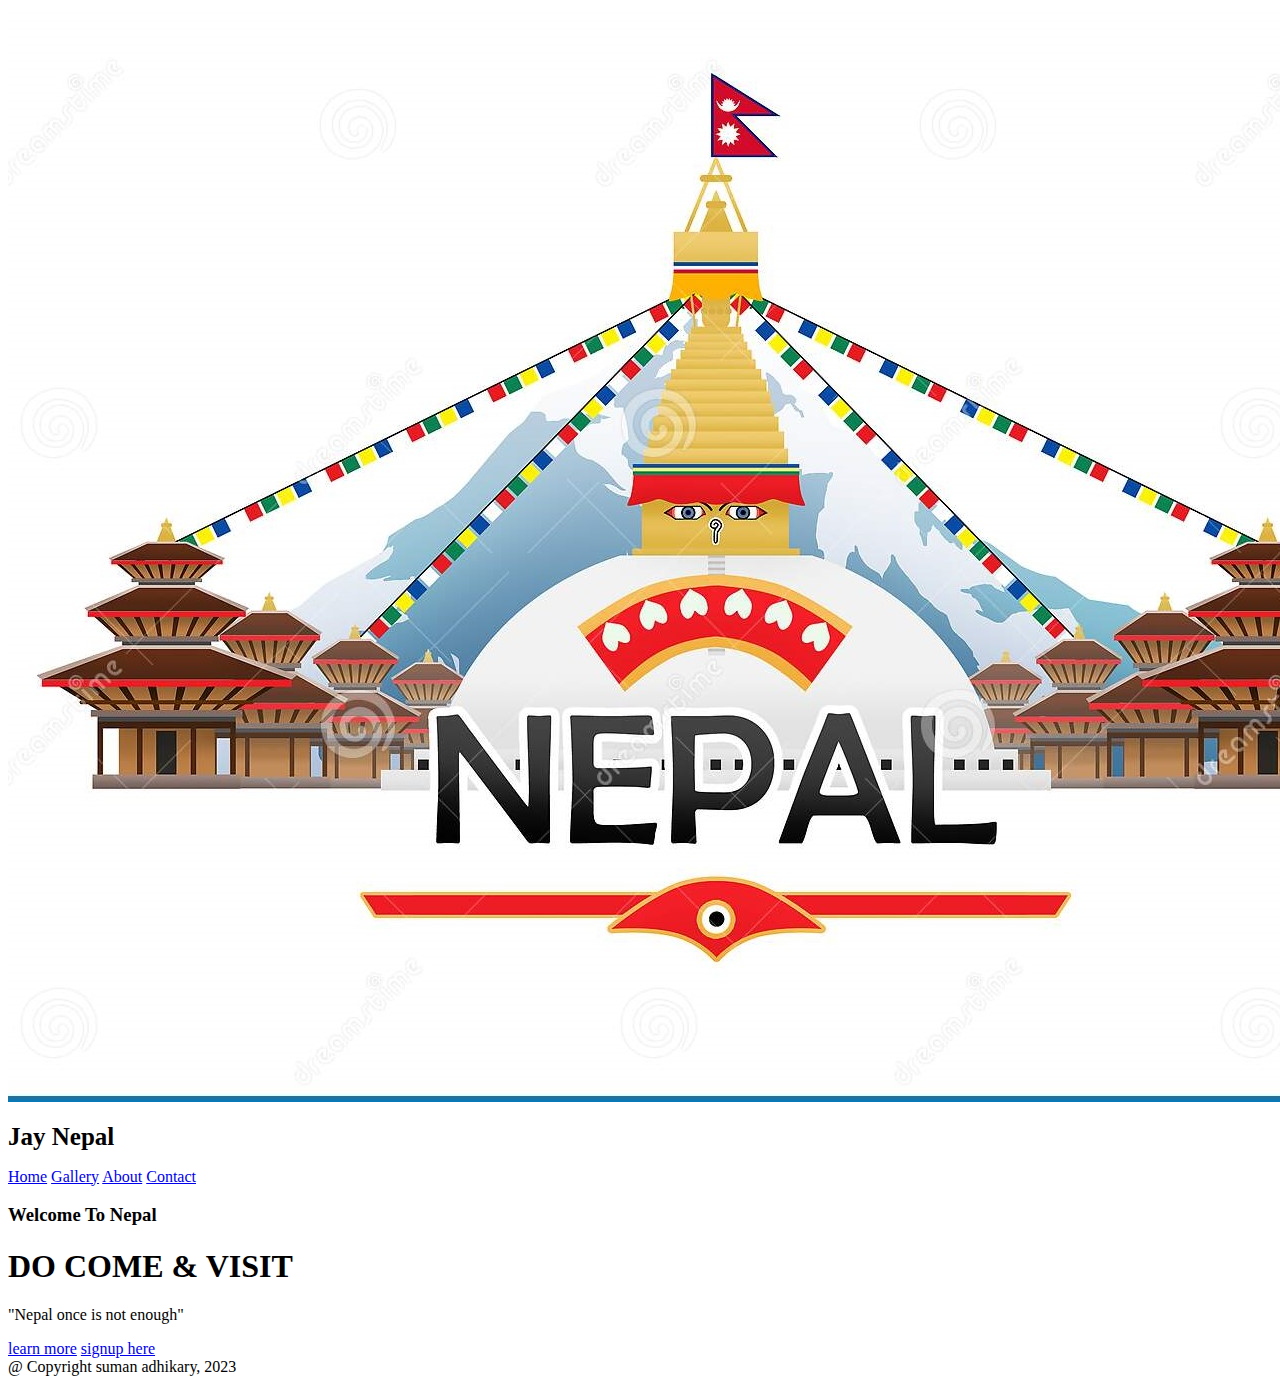
<file: index.html>
<!DOCTYPE html>
<html>
<head>
	<title></title>
	<link rel="stylesheet" type="text/css" href="style.css">
	<link href="https://fonts.googleapis.com/css?family=Josefin+Sans&display=swap" rel="stylesheet">
</head>
<body background="C:\Users\Suman\.vscode\nav\image\view.jpg">
<header>
<nav>
	<img src="nav\image\logo.jpg" class="hello">
	<div class="logo"> <h1 style="font-size: 25px">  Jay Nepal  </div>
	<div class="menu">
		<a href="nav\home.html">Home</a>
		<a href="nav\gallery.html">Gallery</a>
		<a href="nav\about.html">About</a>
		<a href="nav\contact.html">Contact</a>
	</div>
</nav>
	<main>
		<section id="Home">
			<h3>Welcome To Nepal</h3>
			<h1>DO COME & VISIT <span class="change_content"> </span> <span style="margin-top: -10px;"></span> </h1>
			<p>"Nepal once is not enough"</p>
			<a href="nav\learnmore.html" class="btnone">learn more</a>
			<a href="nav\signup.html" class="btntwo">signup here</a>
		</section>
	</main>
</header>
<footer>
	@ Copyright suman adhikary, 2023
</footer>
</body>
</html>
</file>
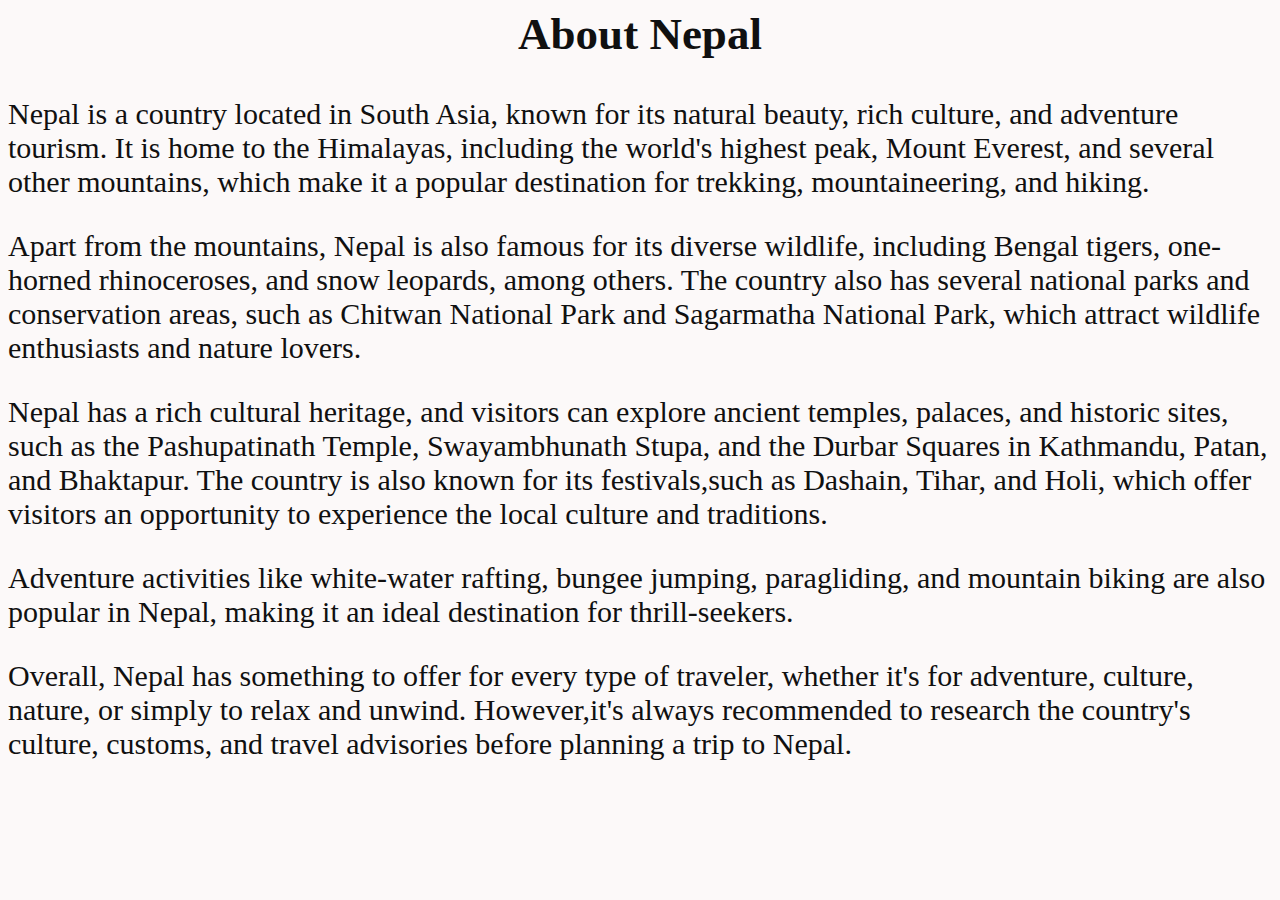
<file: nav/about.html>
<html>
    <head>
        <title></title>
    </head>
    <style> 
    body{
        font-size: 30px;
        background-color: rgb(252, 249, 249);
        font-style: normal;
        color: #101010;
    }
   
    
    </style>
    <body>
<h2 align="center">About Nepal </h2>
 <p>Nepal is a country located in South Asia, known for its natural beauty, rich culture, and adventure tourism.
  It is home to the Himalayas, including the world's highest peak, Mount Everest, and several other mountains, which 
  make it a popular destination for trekking, mountaineering, and hiking.</p>
  <p>Apart from the mountains, Nepal is also famous for its diverse wildlife, including Bengal tigers, one-horned 
 rhinoceroses, and snow leopards, among others. The country also has several national parks and conservation areas,
such as Chitwan National Park and Sagarmatha National Park, which attract wildlife enthusiasts and nature lovers.</p>
<p>Nepal has a rich cultural heritage, and visitors can explore ancient temples, palaces, and historic sites, such as the
  Pashupatinath Temple, Swayambhunath Stupa, and the Durbar Squares in Kathmandu, Patan, and Bhaktapur. The country is also
  known for its festivals,such as Dashain, Tihar, and Holi, which offer visitors an opportunity to experience the local 
culture and traditions.</p>
<p>Adventure activities like white-water rafting, bungee jumping, paragliding, and mountain biking are also popular in Nepal,
  making it an ideal destination for thrill-seekers.</p>
<p>Overall, Nepal has something to offer for every type of traveler, whether it's for adventure, culture, nature, or simply to
relax and unwind. However,it's always recommended to research the country's culture, customs, and travel advisories before
 planning a trip to Nepal.</p><br>
</file>
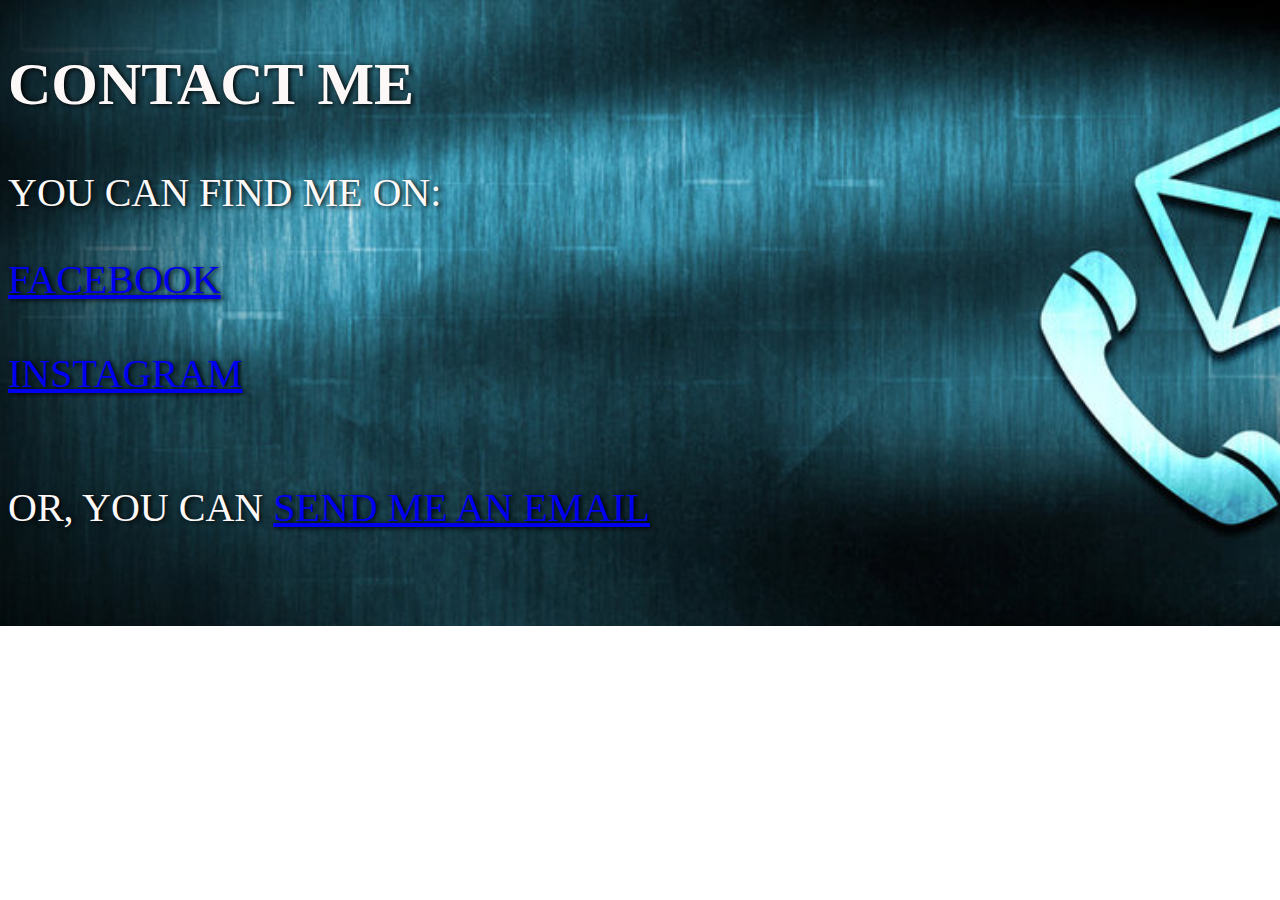
<file: nav/contact.html>
<!DOCTYPE html>
<html>
    <head>
    <title>Website Profolio</title>
    </head>
    <style>
        body {
          background-image: url(image/contact.jpg);
          background-repeat: no-repeat;
          background-size: cover;    
        }
    
      .contact {
        size: 50px;
  font-size: 40px;
text-shadow: 2px 1px 5px hsl(0, 0%, 0%);
  text-transform: uppercase;
  color: #fcf8f8;
   }
      </style>
    <body>
                <ul>
                    <a href="contact"></a>
                </ul>
            </nav>
            <section id="contact">
                <div class="contact">
                    <h2>Contact me</h2>
                    <p>You can find me on:</p>
                    <li><a href="https://www.facebook.com/profile.php?id=100028414865682">Facebook</a></li><br>
                    <li><a href="https://www.instagram.com/suman_adhikary07/">Instagram</a></li><br>
                </ul>
                <p>Or, you can <a href="mailto:sumanirakihda@gmail.com">send me an email</a></p><br>  
                </div>
          </section>
        </body>
        </html>
</file>
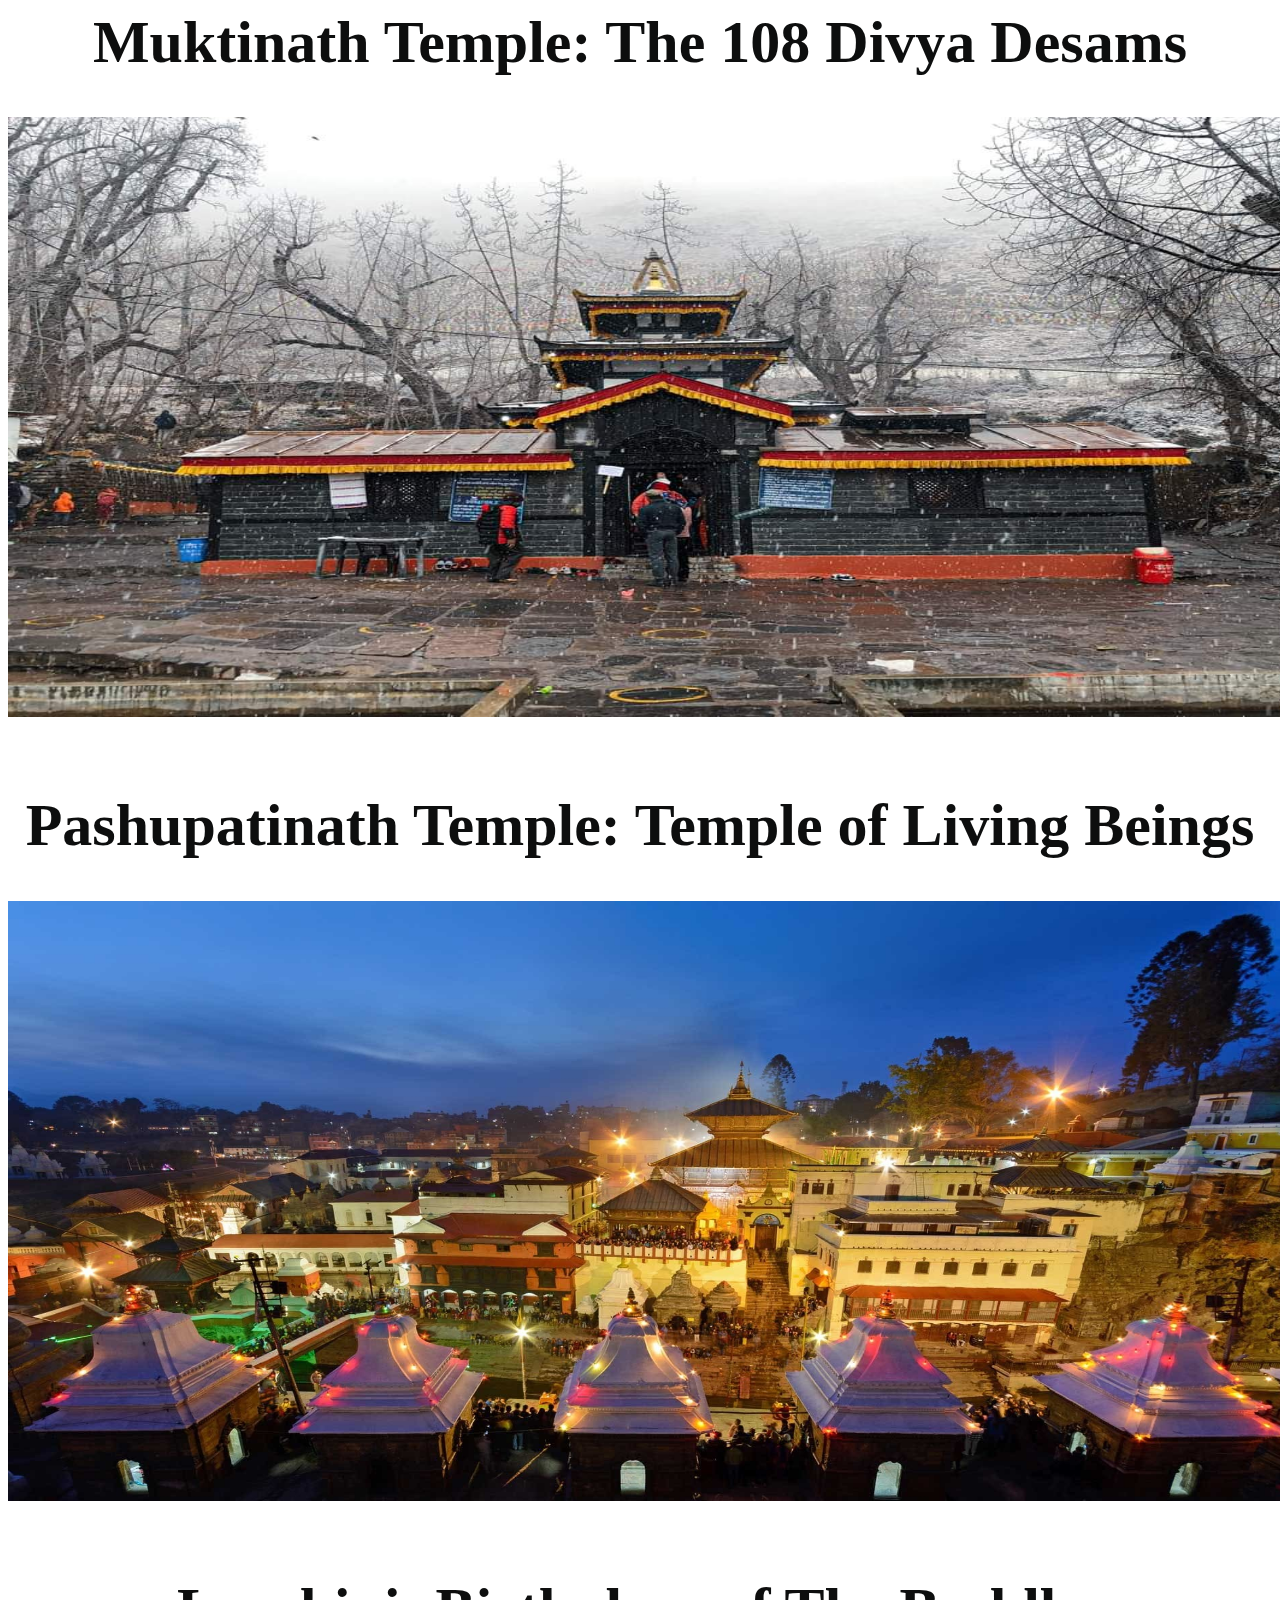
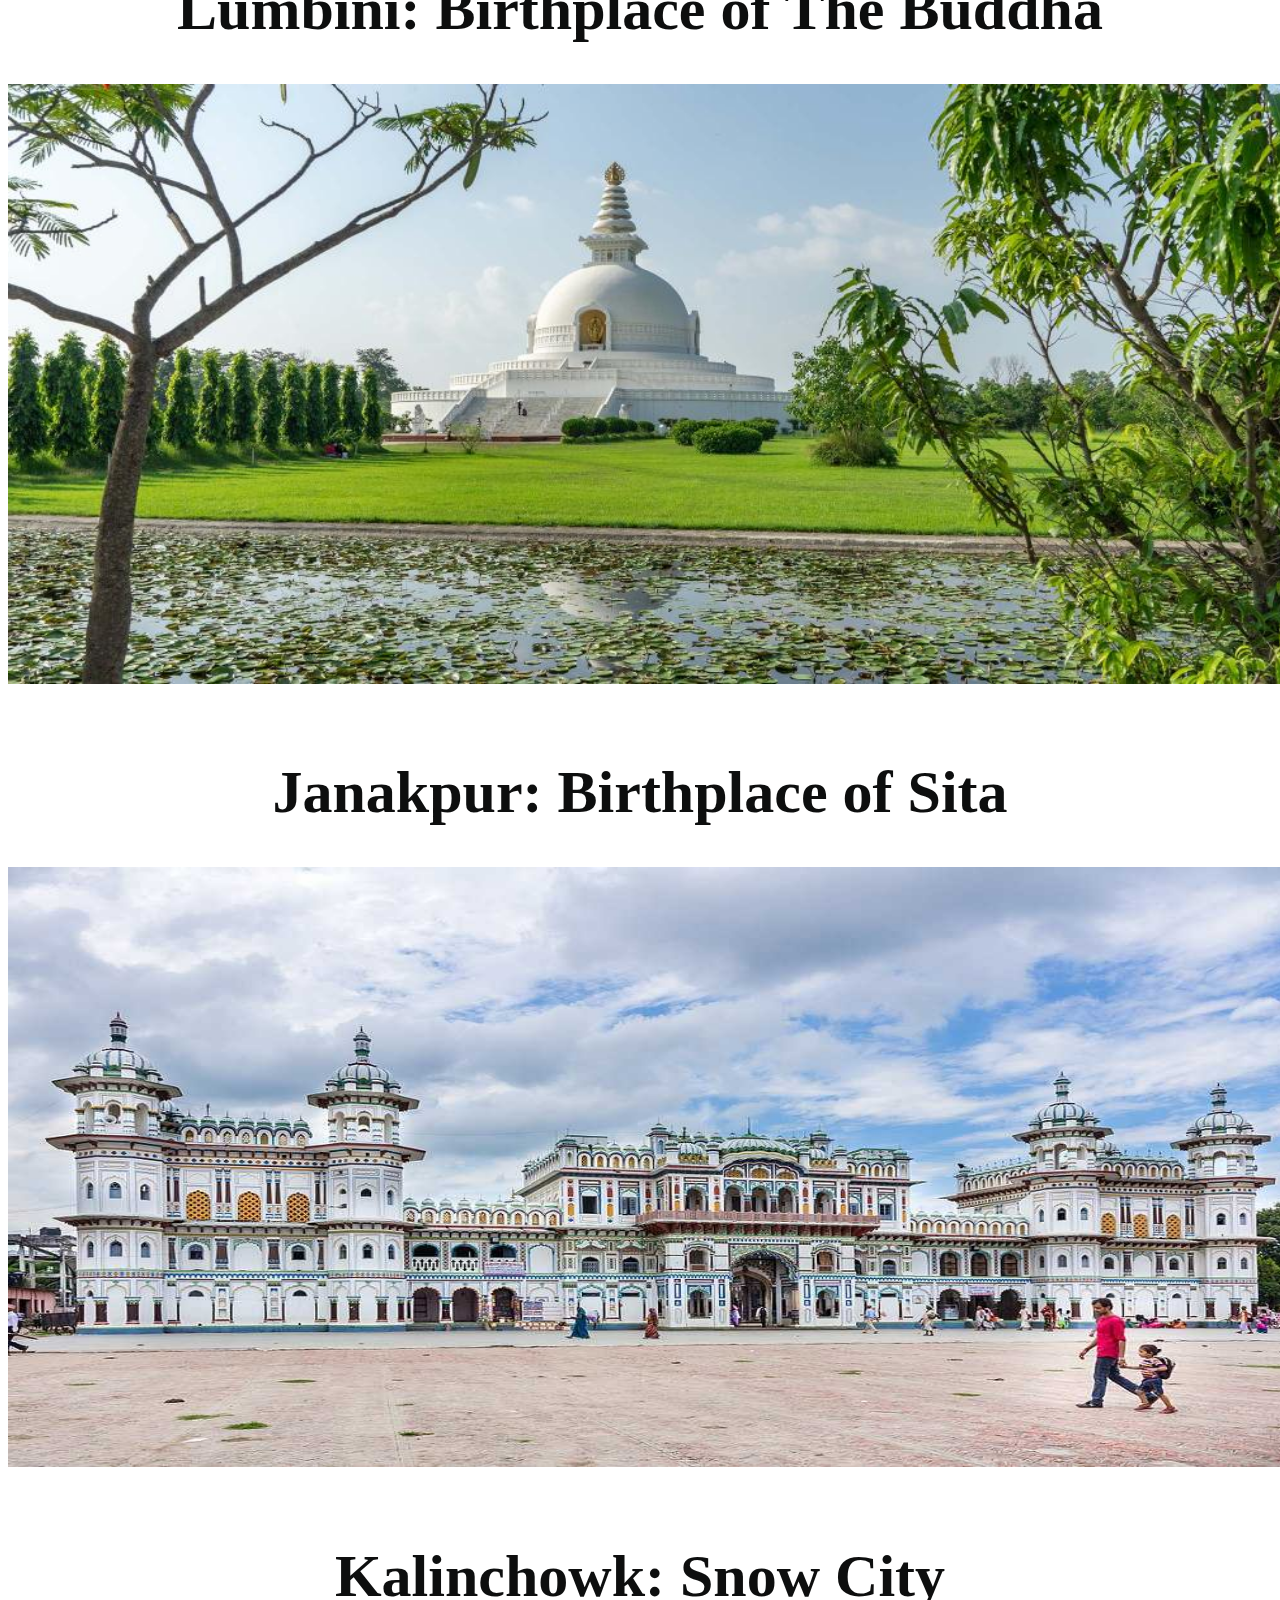
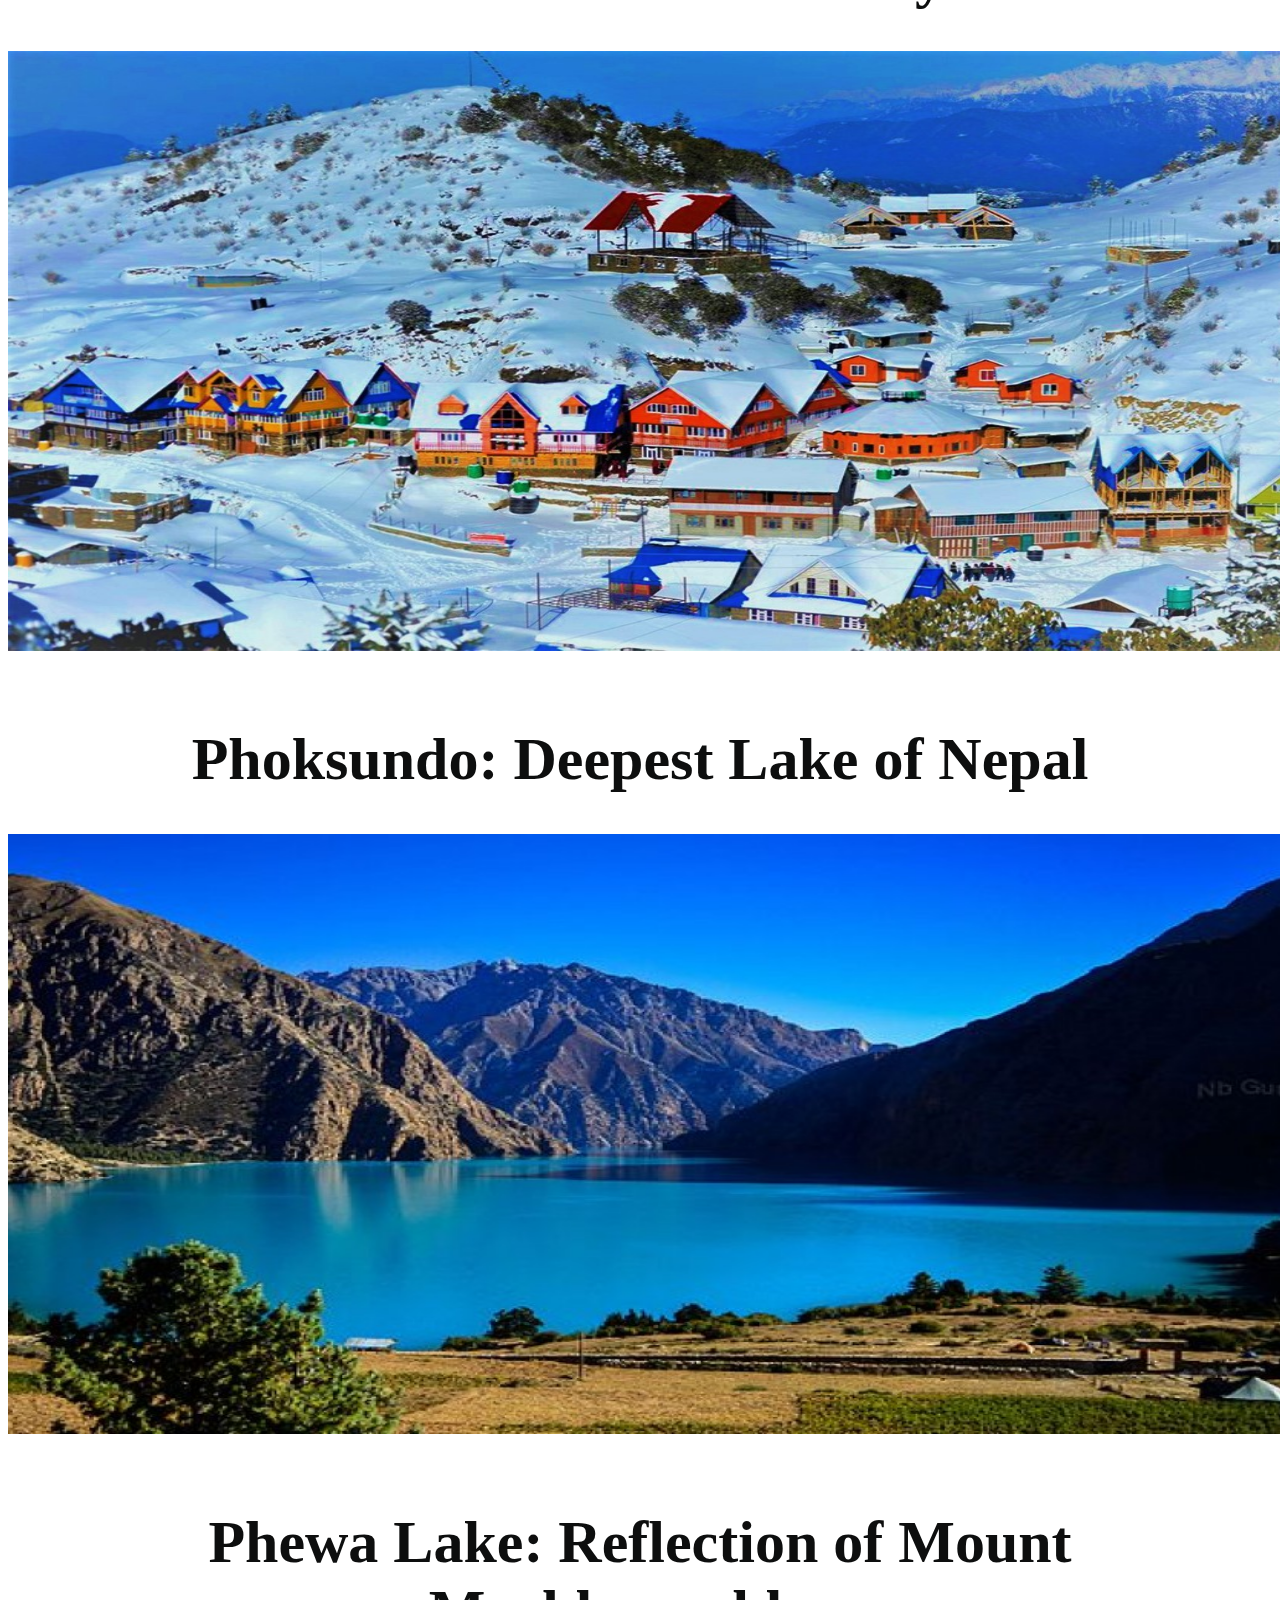
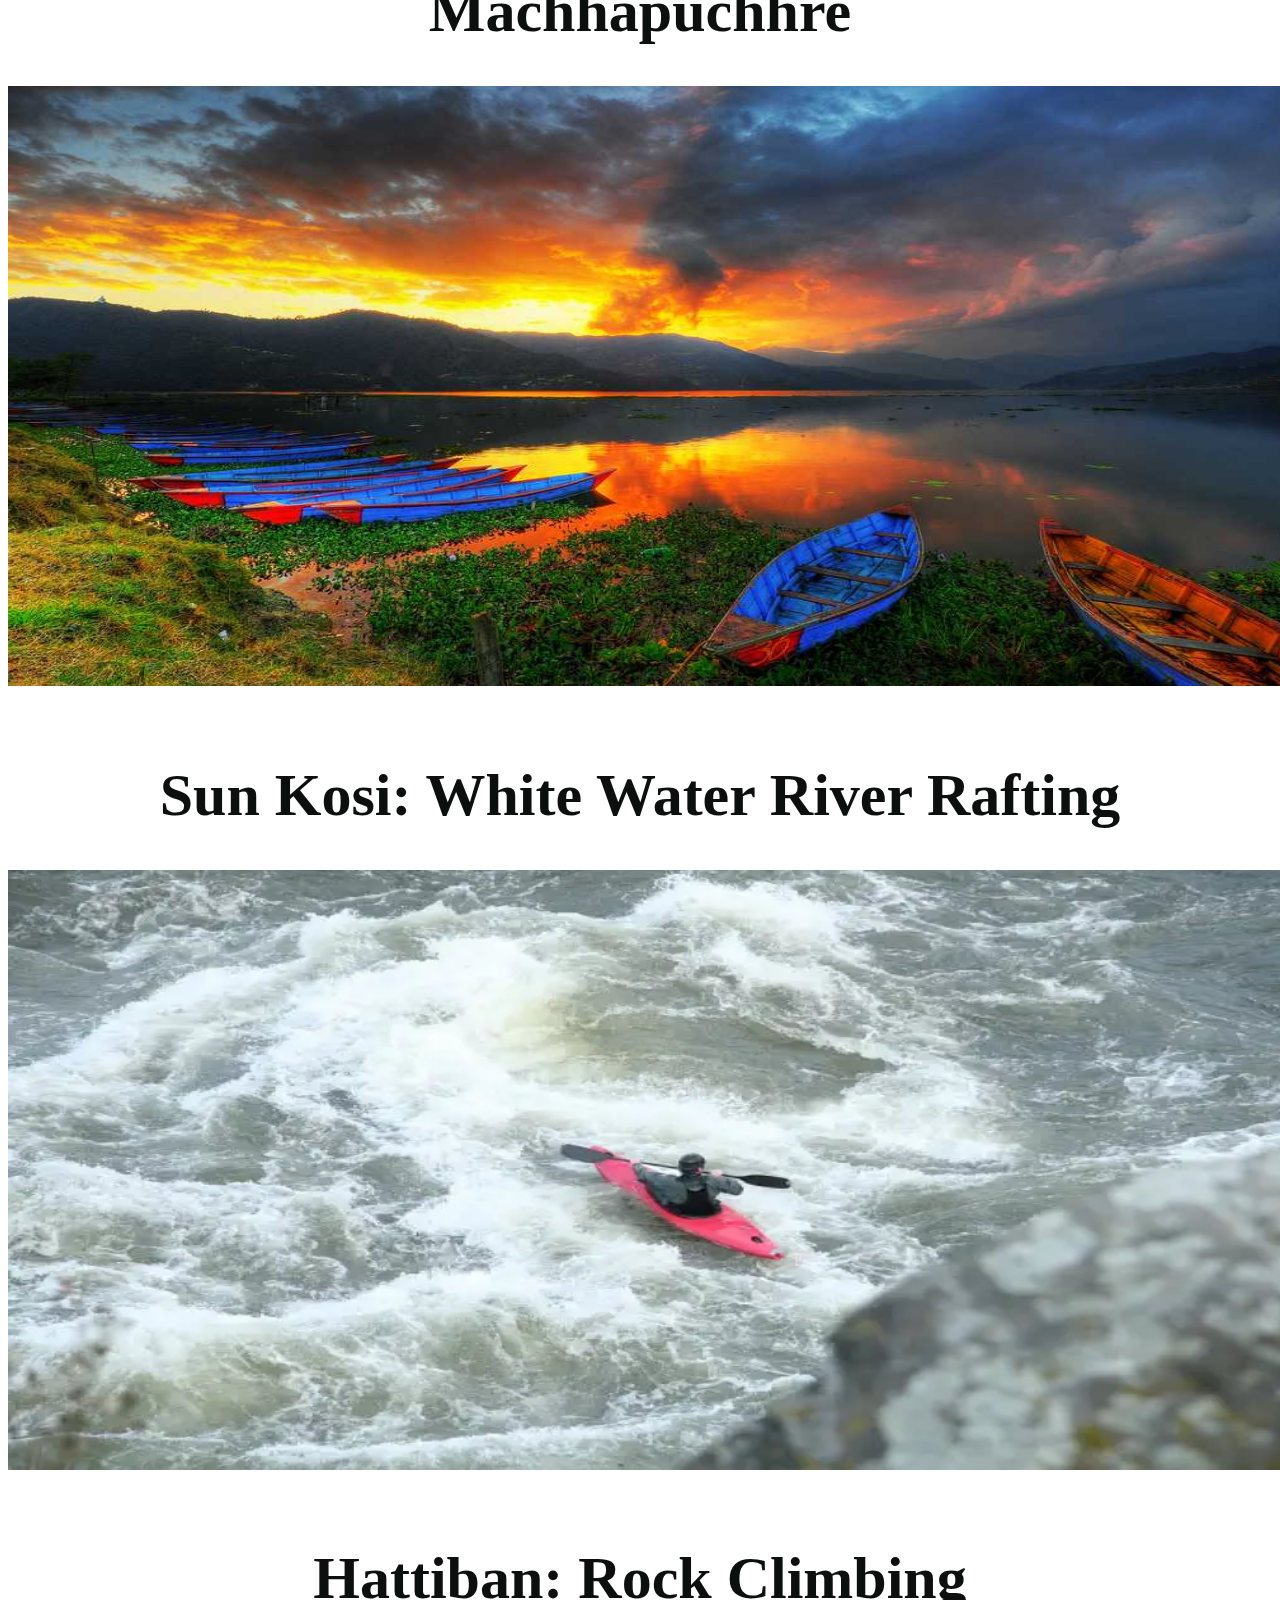
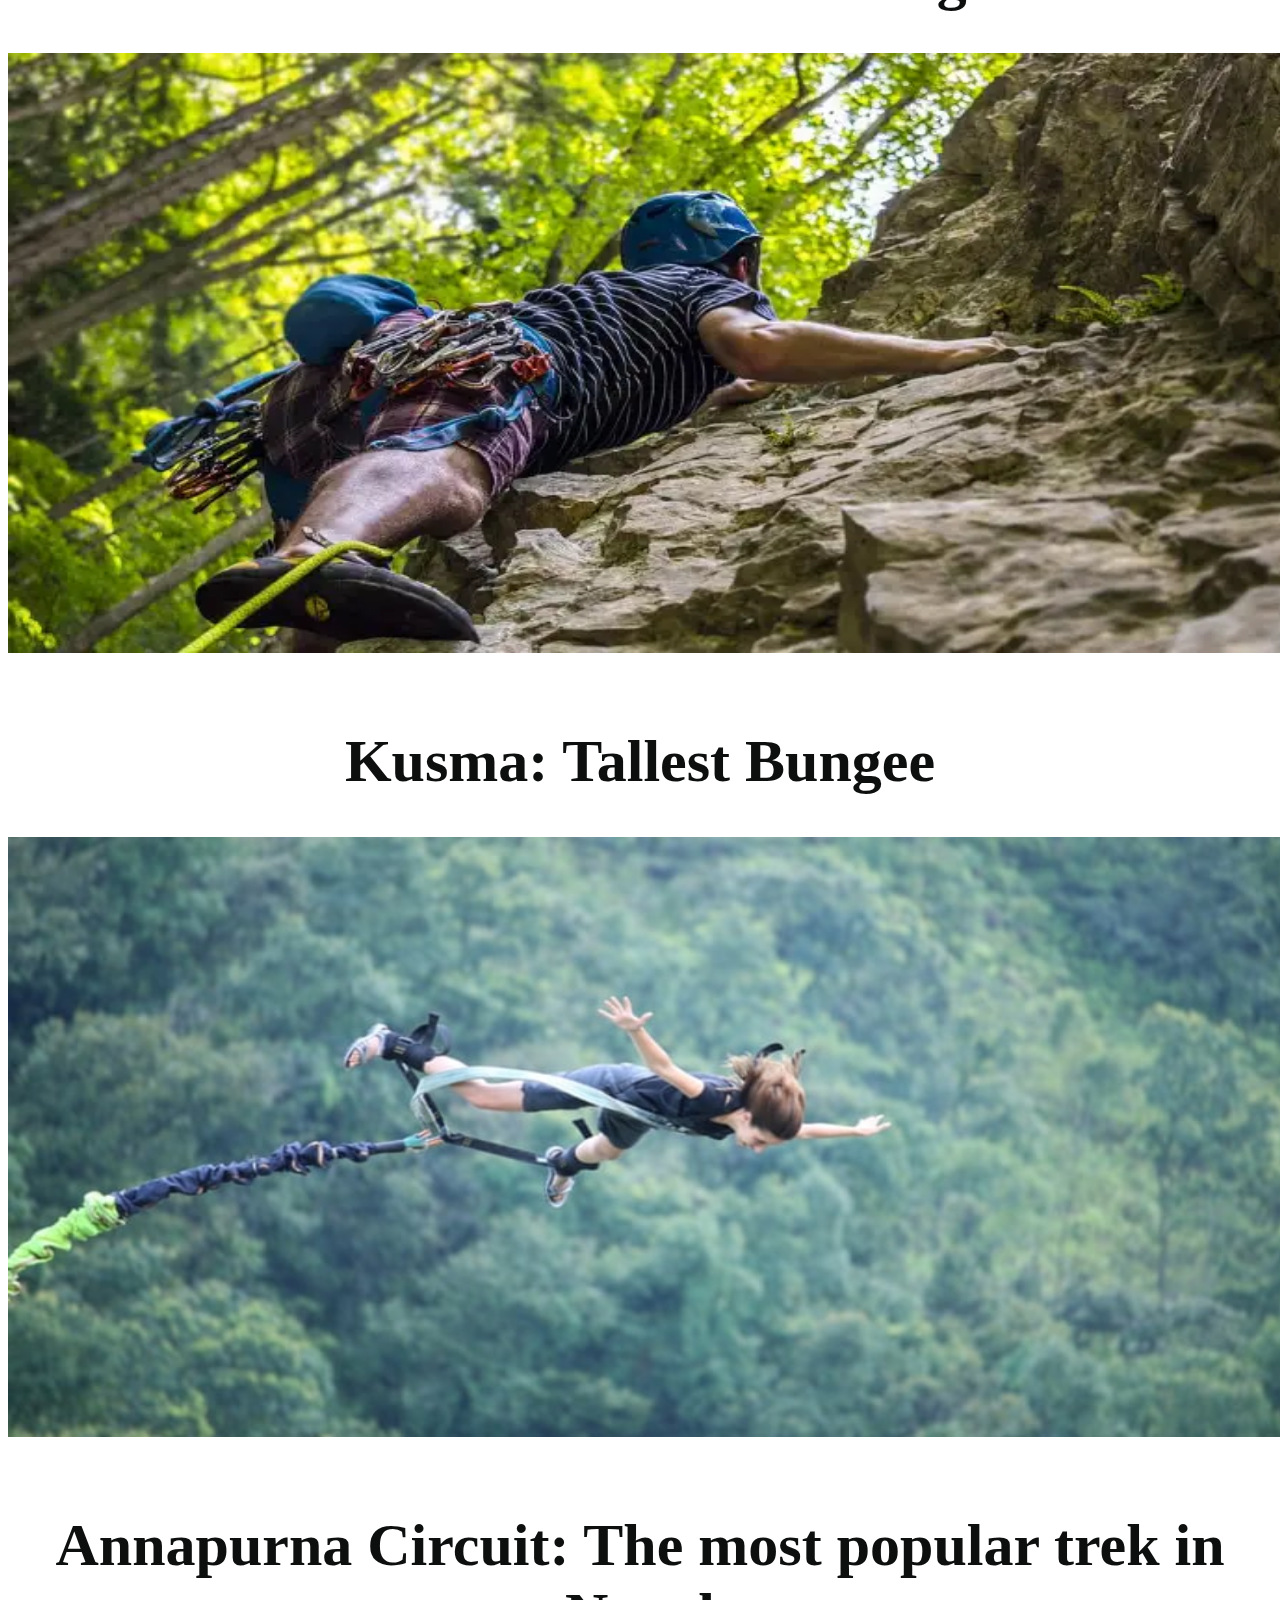
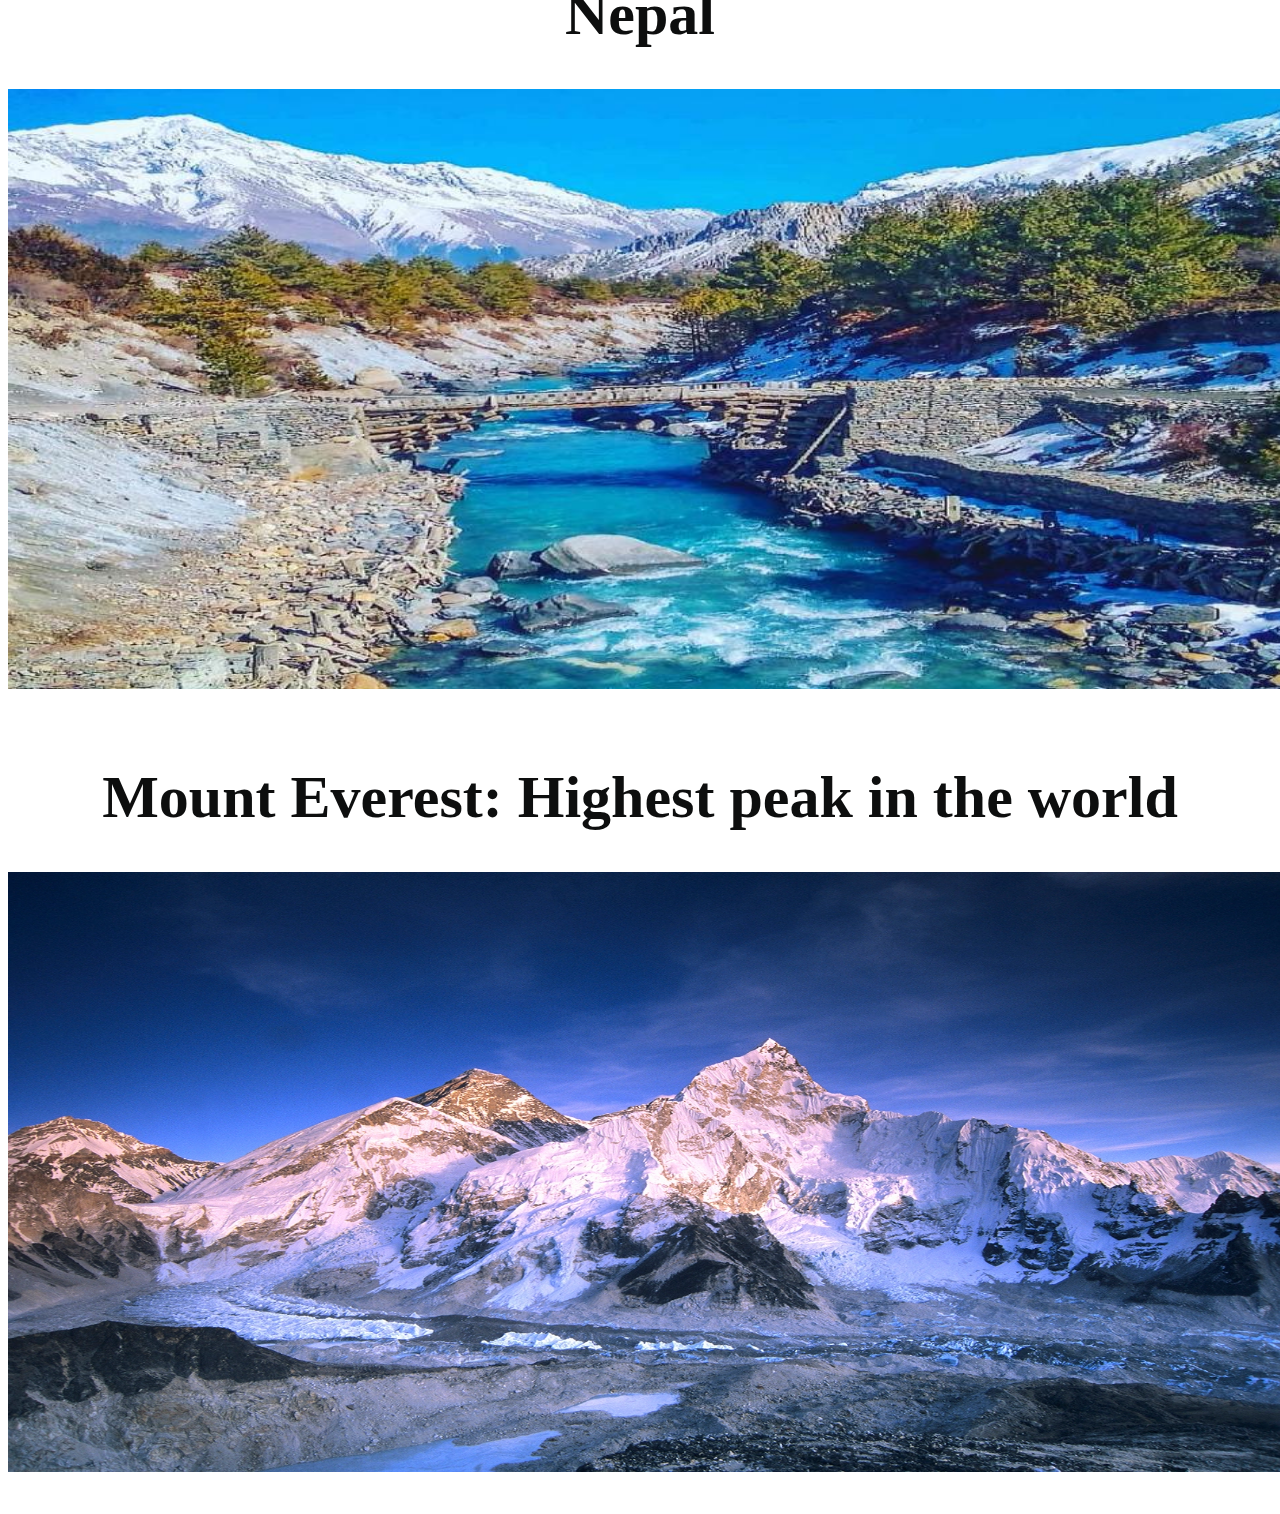
<file: nav/gallery.html>
<html>
    <head>
        <title></title>
    </head>
    <body>
        <style>
            .h1 {
font-size: 60px;
color: rgb(13, 14, 14);
display: block;
  text-align: center;
  text-decoration-color: none;
}
            .hello {
  width: 1300px;
height: 600px;

}
        </style>
         <body>
        <h1 class="h1">Muktinath Temple: The 108 Divya Desams</h1> 
        <p align="center"><img src="image/muktinath.jpg" class="hello"></p><br>
         <h1 class="h1">Pashupatinath Temple: Temple of Living Beings</h1>
         <p align="center"><img src="image/pashupatinath.jpeg" class="hello"></p><br>
         <h1 class="h1"> Lumbini: Birthplace of The Buddha</h1>
         <p align="center"><img src="image/lumbini.jpg" class="hello"></p><br>
         <h1 class="h1"> Janakpur: Birthplace of Sita</h1>
         <p align="center"><img src="image/janakpur.jpg" class="hello"></p><br>
         <h1 class="h1"> Kalinchowk: Snow City</h1>
         <p align="center"><img src="image/kalinchowk.jpg" class="hello"></p><br>
         <h1 class="h1"> Phoksundo: Deepest Lake of Nepal</h1>
         <p align="center"><img src="image/phoksundo.jpg" class="hello"></p><br>
         <h1 class="h1"> Phewa Lake: Reflection of Mount Machhapuchhre </h1>
         <p align="center"><img src="image/phewa.jpg" class="hello"></p><br>
         <h1 class="h1"> Sun Kosi: White Water River Rafting</h1>
         <p align="center"><img src="image/rafting.webp" class="hello"></p><br>
         <h1 class="h1"> Hattiban:  Rock Climbing</h1>
         <p align="center"><img src="image/ROCKCLIMBING.webp" class="hello"></p><br>
         <h1 class="h1"> Kusma:  Tallest Bungee</h1>
         <p align="center"><img src="image/kusmabungee.jpeg" class="hello"></p><br>
         <h1 class="h1"> Annapurna Circuit:  The most popular trek in Nepal</h1>
         <p align="center"><img src="image/annapurnacircuit.jpg" class="hello"></p><br>
         <h1 class="h1"> Mount Everest:  Highest peak in the world</h1>
         <p align="center"><img src="image/mounteverest.webp" class="hello"></p><br>


    </body>
    </html>
</file>
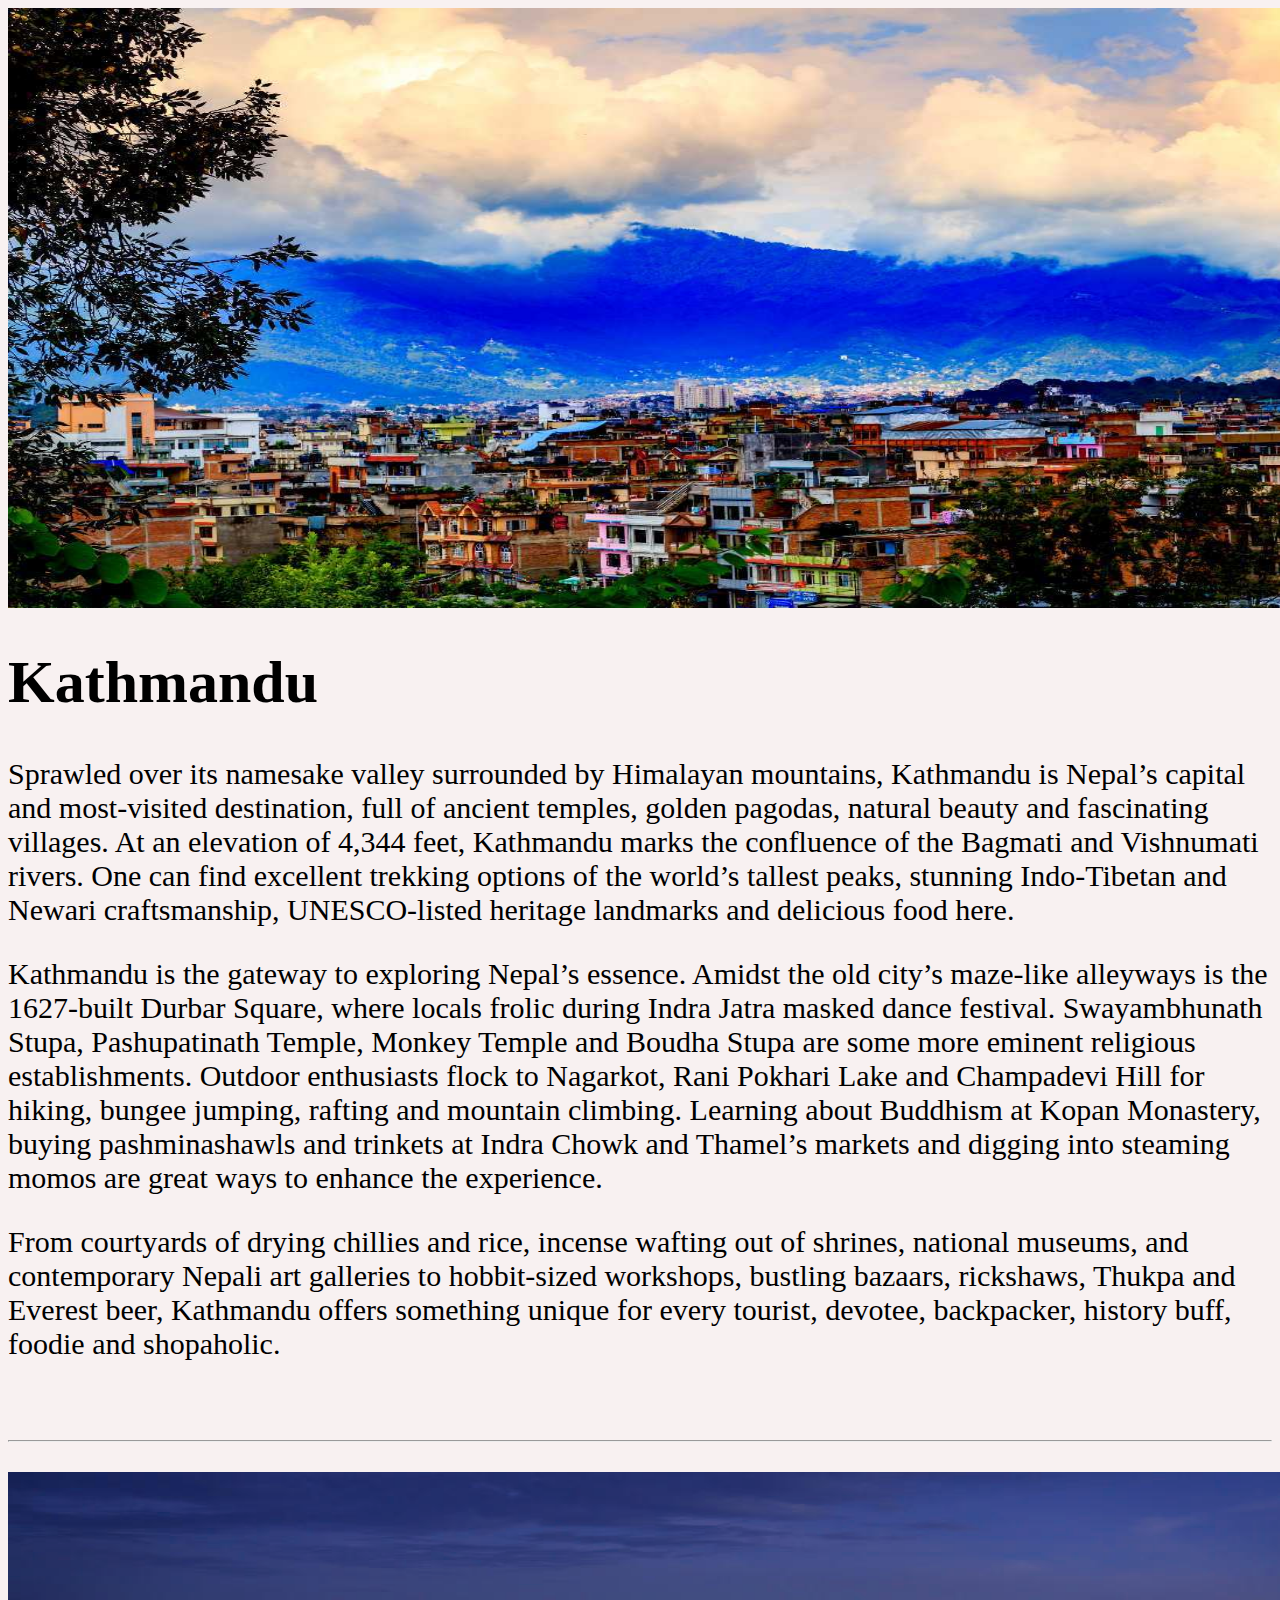
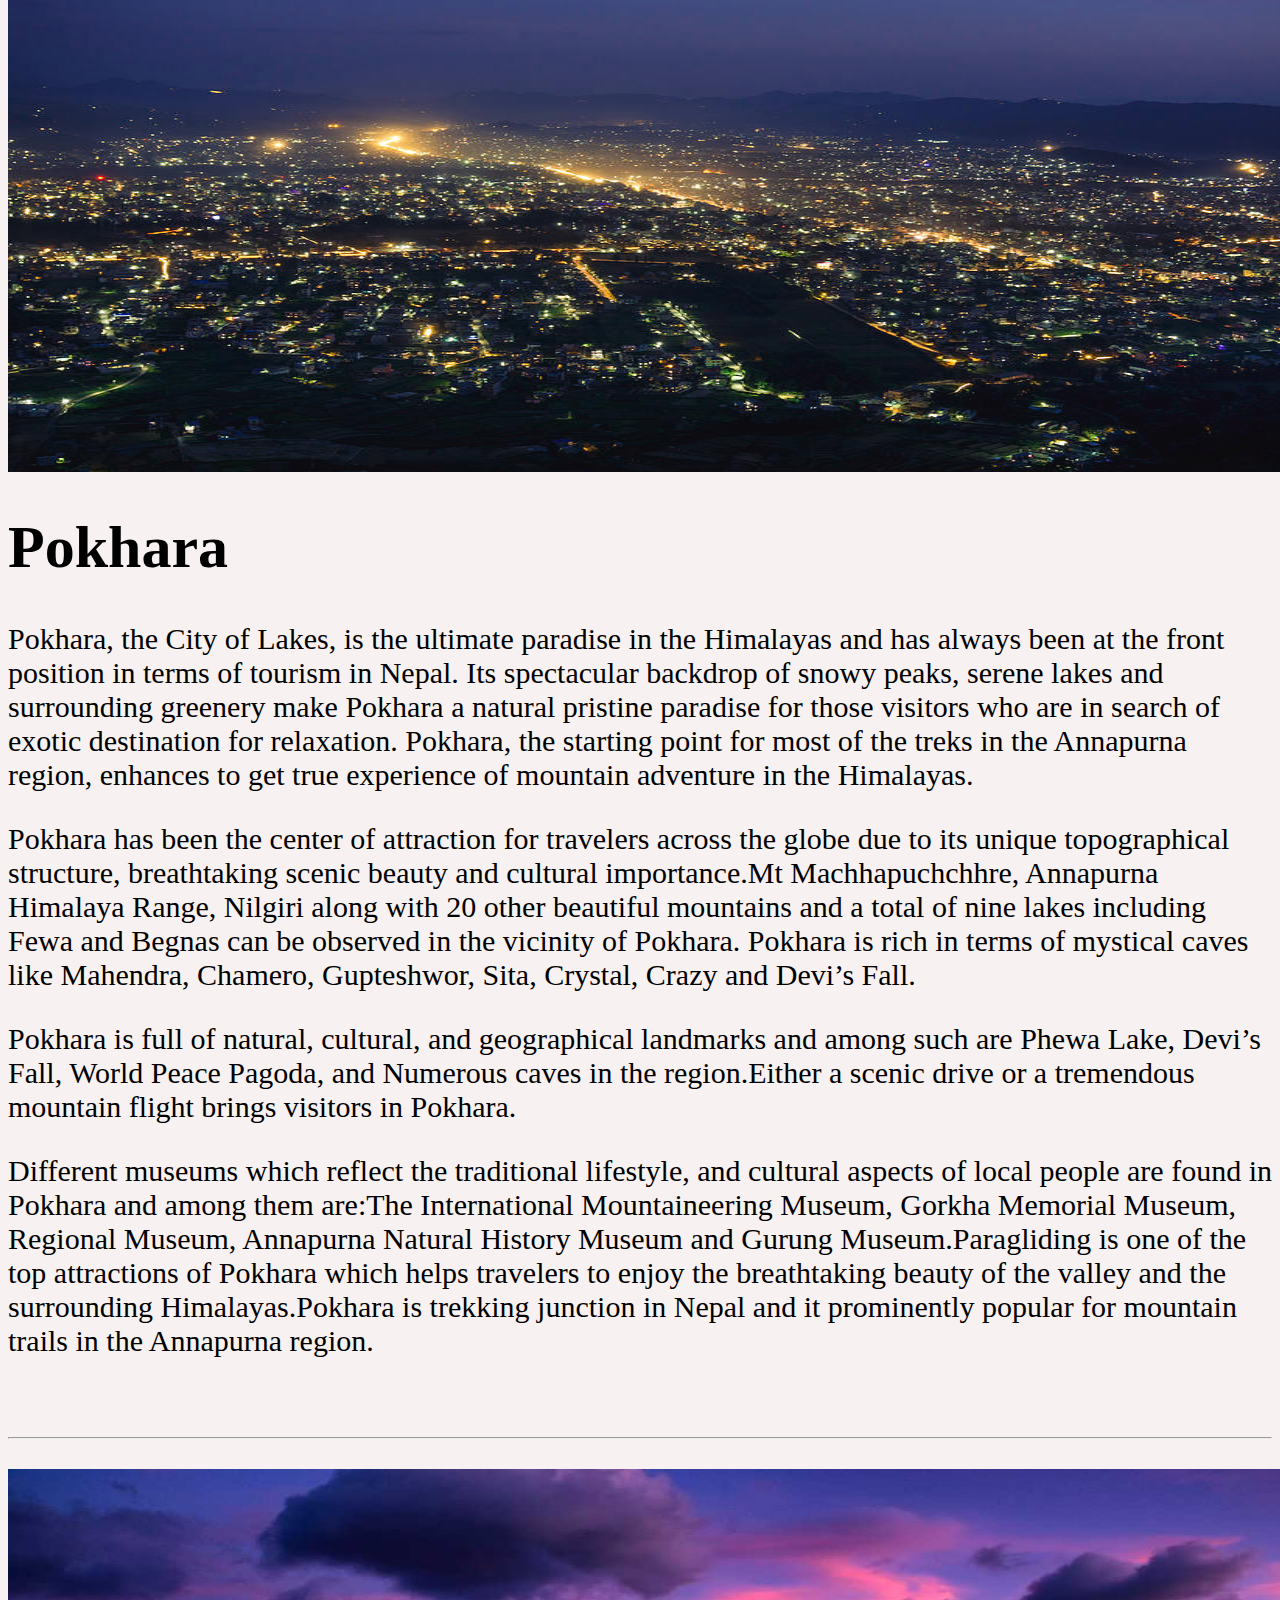
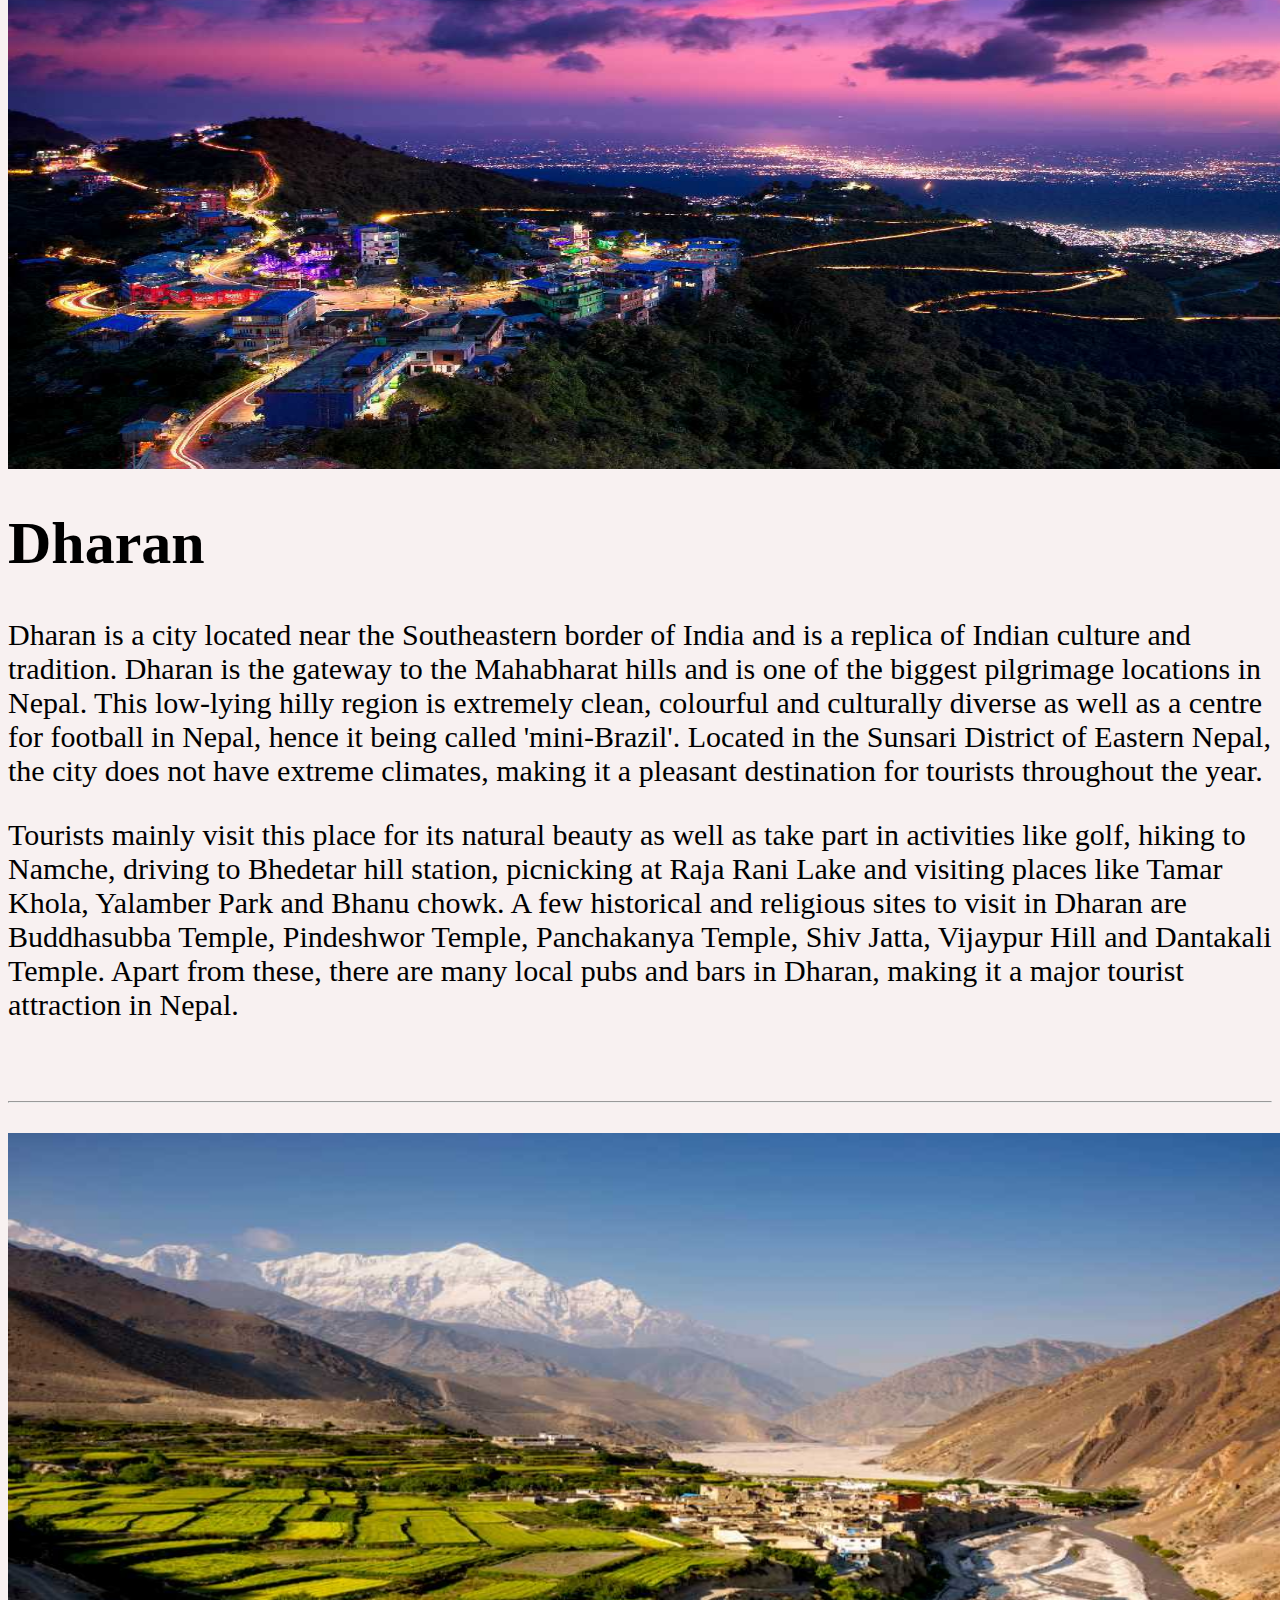
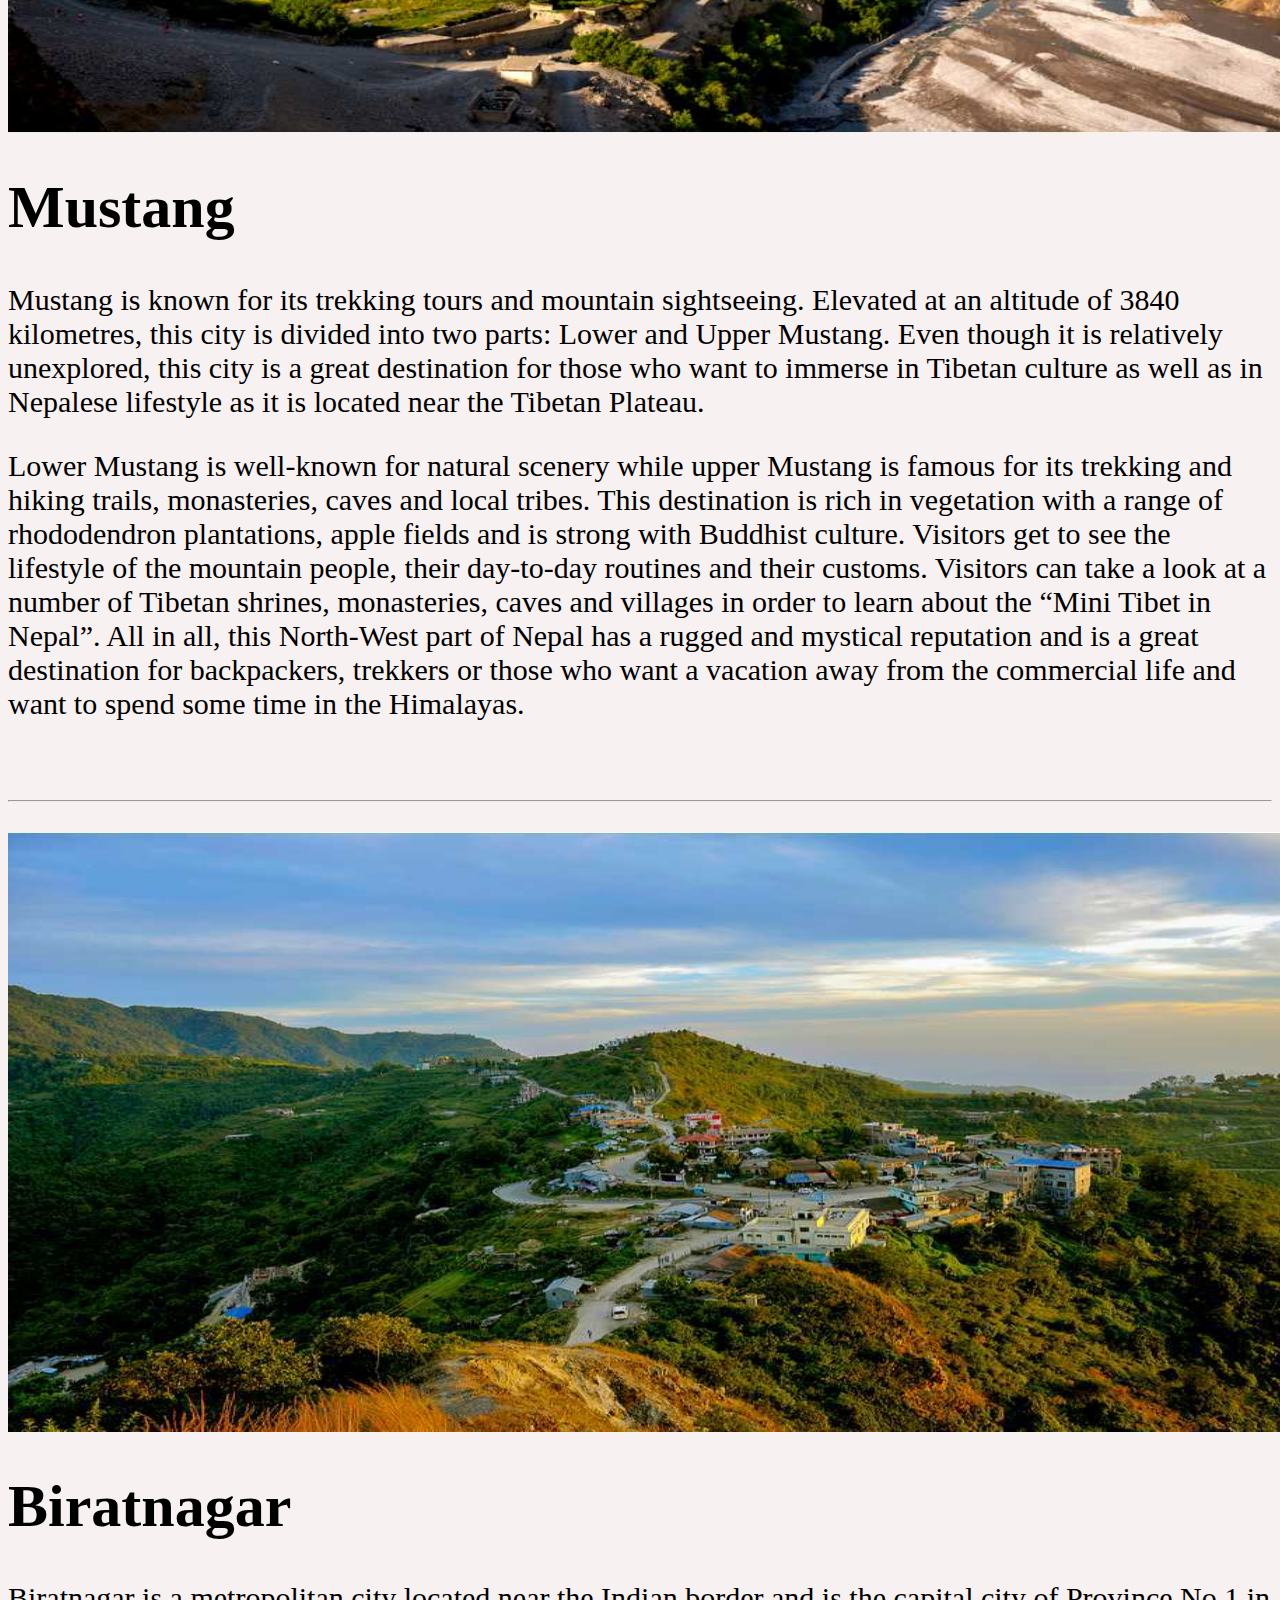
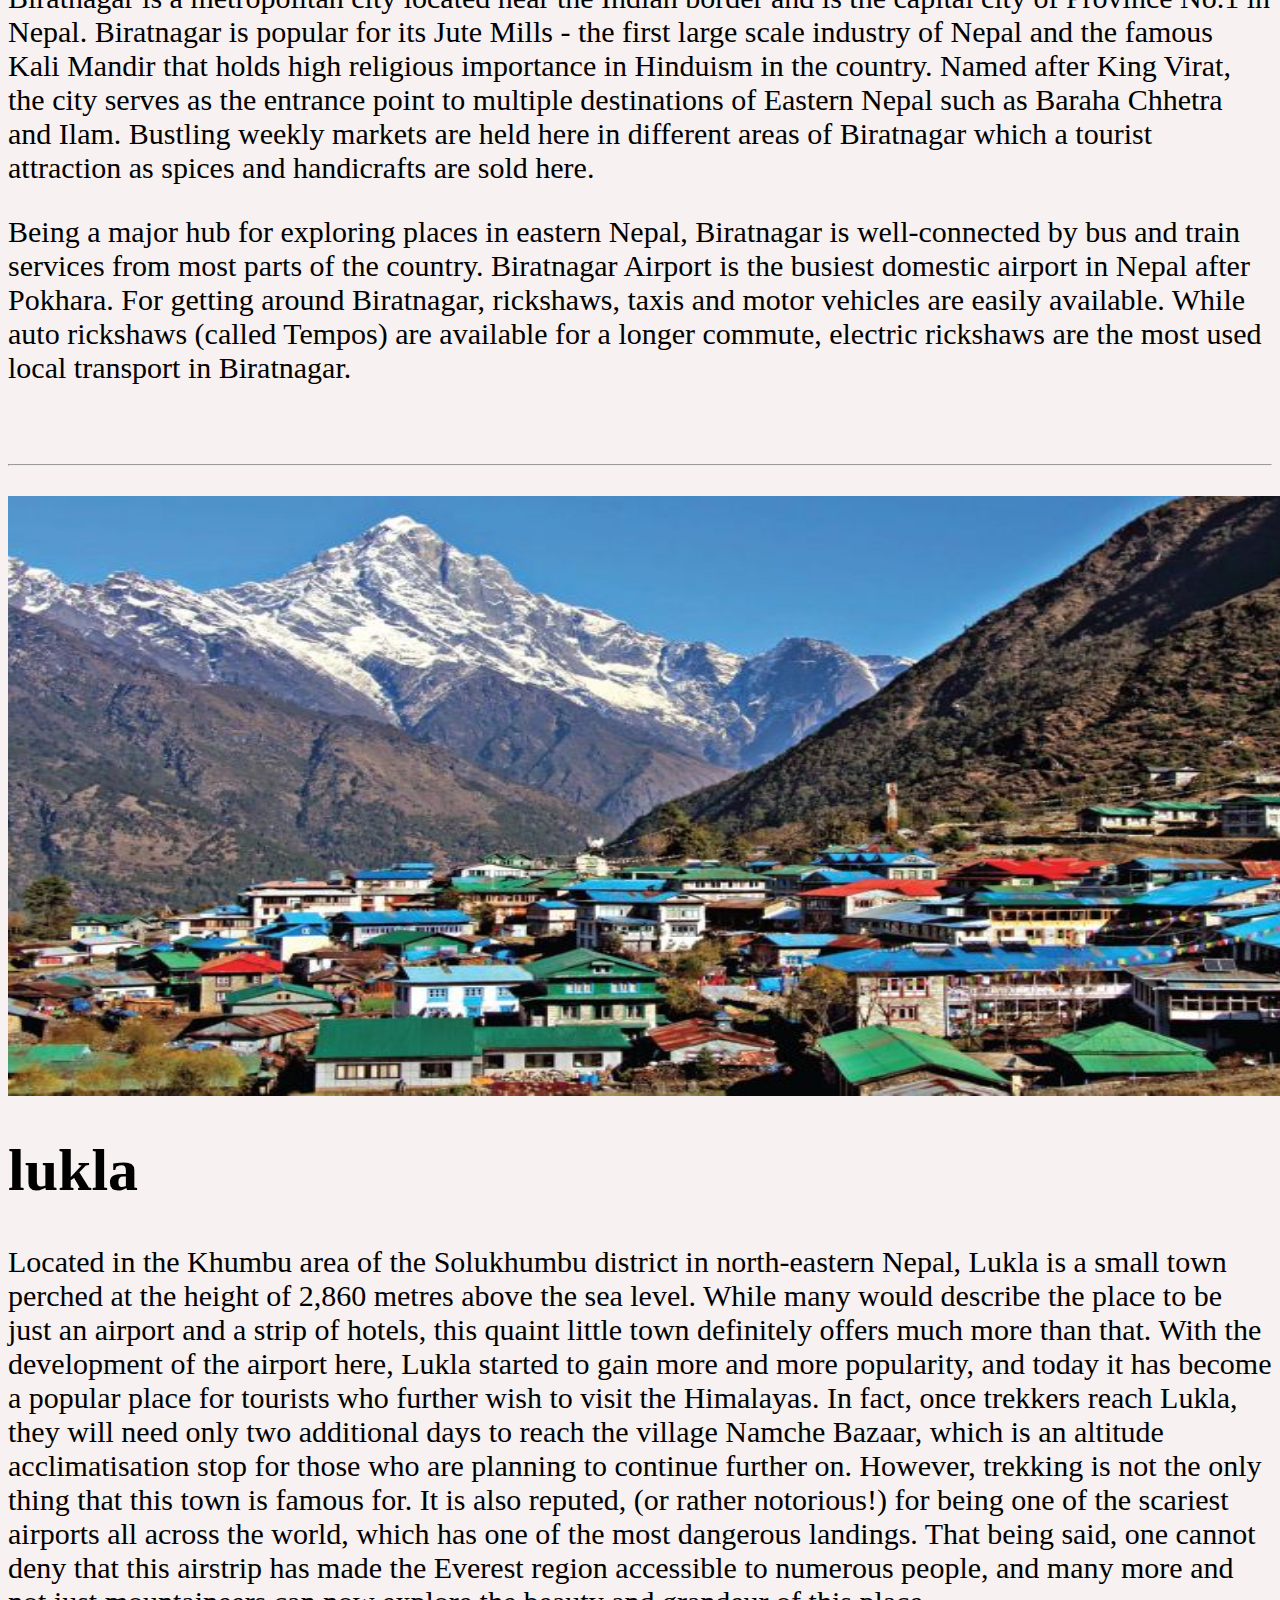
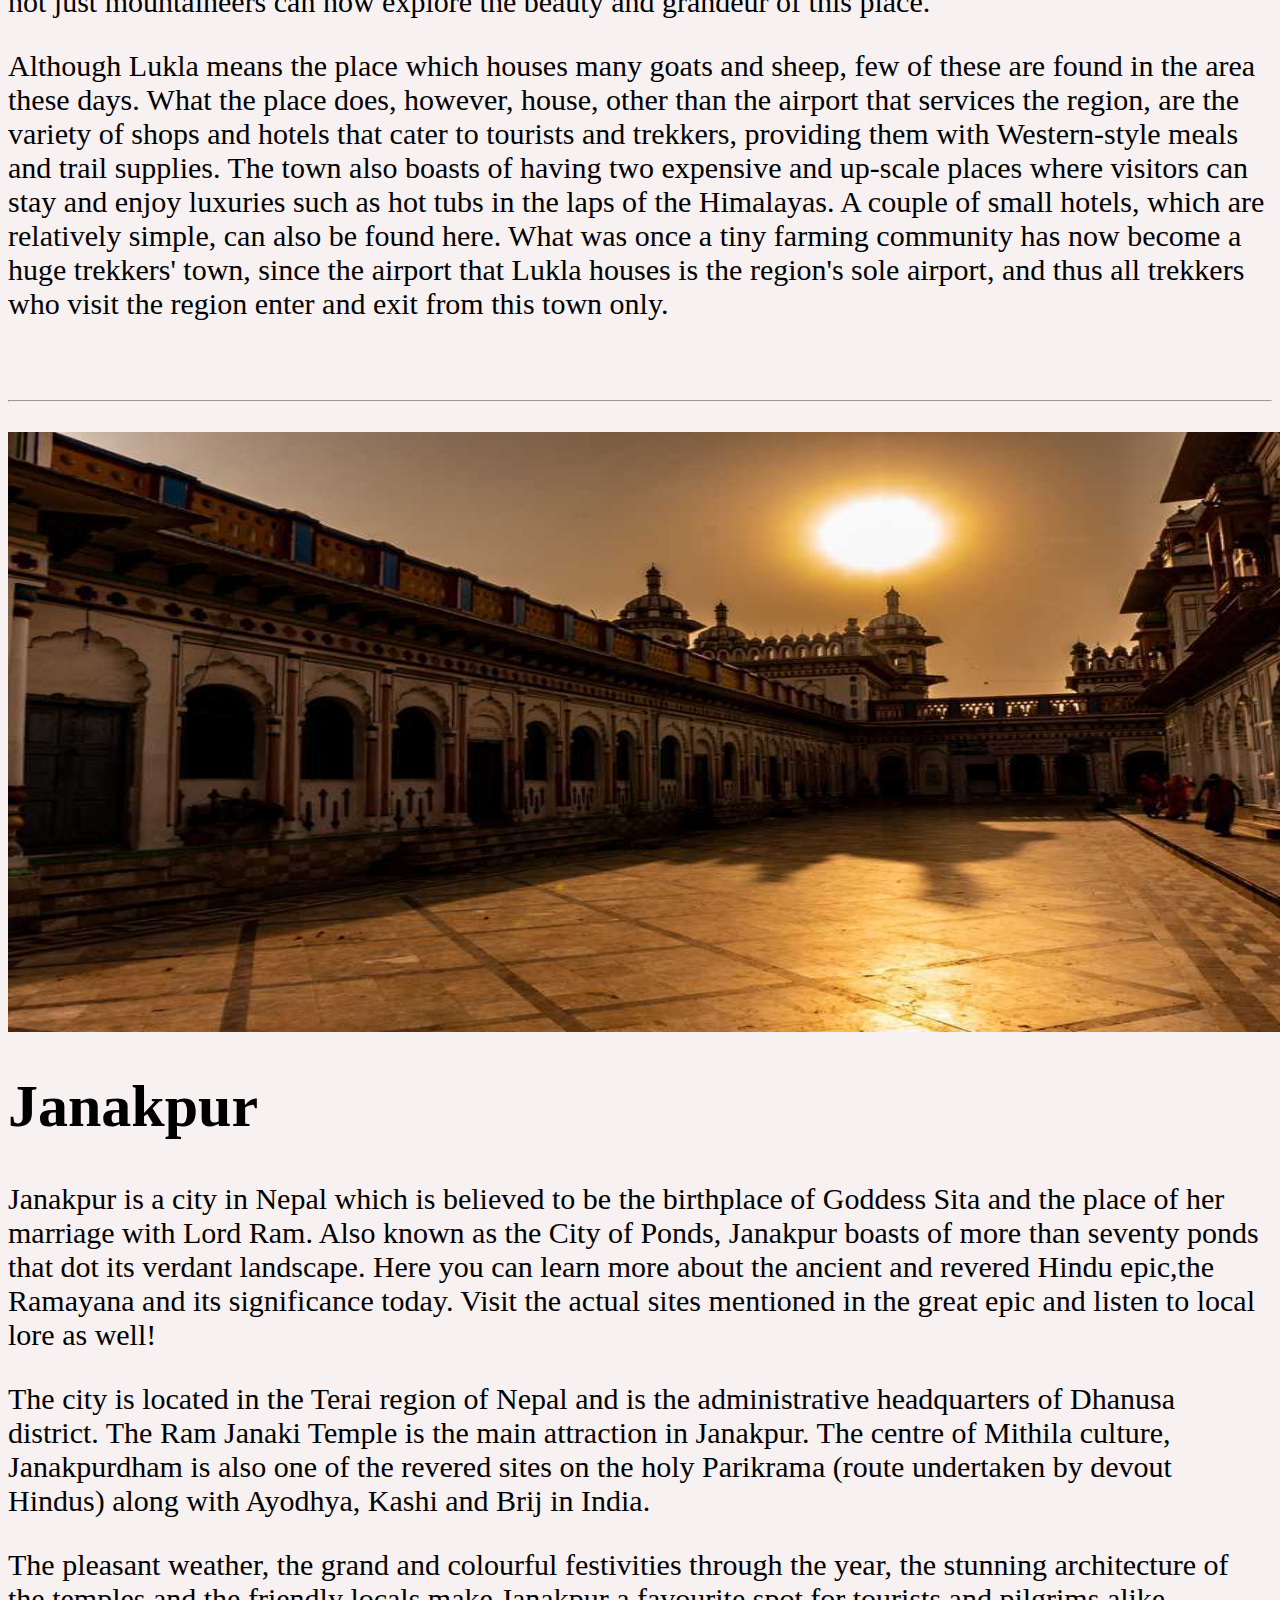
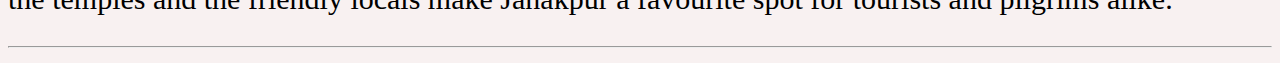
<file: nav/home.html>
<html>
    <head>
        <title></title>
    </head>
    <style> 
    body{
        font-size: 30px;
        background-color: rgb(248, 241, 241);
        font-style: normal;
        color: #000;
    }
    
   
    .hello {
  width: 1400px;
height: 600px;
    }
    </style>
    <body>
        <p align="center"><img src="image/kathmandu.jpg" class="hello"></p>
        <h1 class="h1">Kathmandu</h1>
        <p>Sprawled over its namesake valley surrounded by Himalayan mountains, Kathmandu is Nepal’s capital and most-visited 
            destination, full of ancient temples, golden pagodas, natural beauty and fascinating villages. At an elevation of 
            4,344 feet, Kathmandu marks the confluence of the Bagmati and Vishnumati rivers. One can find excellent trekking 
            options of the world’s tallest peaks, stunning Indo-Tibetan and Newari craftsmanship, UNESCO-listed heritage landmarks
            and delicious food here.</p>
            <p>Kathmandu is the gateway to exploring Nepal’s essence. Amidst the old city’s maze-like alleyways is the 1627-built
             Durbar Square, where locals frolic during Indra Jatra masked dance festival. Swayambhunath Stupa, Pashupatinath Temple,
            Monkey Temple and Boudha Stupa are some more eminent religious establishments. Outdoor enthusiasts flock to Nagarkot,
            Rani Pokhari Lake and Champadevi Hill for hiking, bungee jumping, rafting and mountain climbing. Learning about Buddhism
             at Kopan Monastery, buying pashminashawls and trinkets at Indra Chowk and Thamel’s markets and digging into steaming
             momos are great ways to enhance the experience.</p>
             <p>From courtyards of drying chillies and rice, incense wafting out of shrines, national museums, and contemporary Nepali
            art galleries to hobbit-sized workshops, bustling bazaars, rickshaws, Thukpa and Everest beer, Kathmandu offers something 
            unique for every tourist, devotee, backpacker, history buff, foodie and shopaholic.</p><br><hr>
            <p align="center"><img src="image/Pokhara.jpg" class="hello"></p>
        <h1 class="h1">Pokhara</h1>
        <p>Pokhara, the City of Lakes, is the ultimate paradise in the Himalayas and has always been at the front position in terms of
             tourism in Nepal. Its spectacular backdrop of snowy peaks, serene lakes and surrounding greenery make Pokhara a natural 
             pristine paradise for those visitors who are in search of exotic destination for relaxation. Pokhara, the
             starting point for most of the treks in the Annapurna region, enhances to get true experience of mountain adventure 
             in the Himalayas.</p>
             <p>Pokhara has been the center of attraction for travelers across the globe due to its unique topographical structure,
                 breathtaking scenic beauty and cultural importance.Mt Machhapuchchhre, Annapurna Himalaya Range, Nilgiri along with 
                 20 other beautiful mountains and a total of nine lakes including Fewa and Begnas can be observed in the vicinity of Pokhara.
                 Pokhara is rich in terms of mystical caves like Mahendra, Chamero, Gupteshwor, Sita, Crystal, Crazy and Devi’s Fall.</p>
                 <p>Pokhara is full of natural, cultural, and geographical landmarks and among such are Phewa Lake, Devi’s Fall, World Peace
                     Pagoda, and Numerous caves in the region.Either a scenic drive or a tremendous mountain flight brings visitors in Pokhara.
                    </p>
                    <p>Different museums which reflect the traditional lifestyle, and cultural aspects of local people are found in Pokhara and among
                  them are:The International Mountaineering Museum, Gorkha Memorial Museum, Regional Museum, Annapurna Natural History Museum
                    and Gurung Museum.Paragliding is one of the top attractions of Pokhara which helps travelers to enjoy the breathtaking beauty
                  of the valley and the surrounding Himalayas.Pokhara is trekking junction in Nepal and it prominently popular for mountain trails 
                  in the Annapurna region.</p><br><hr>
                  <p align="center"><img src="image/DHARAN.jpg" class="hello"></p>
        <h1 class="h1">Dharan</h1>
        <p>Dharan is a city located near the Southeastern border of India and is a replica of Indian culture and tradition. Dharan is the gateway
             to the Mahabharat hills and is one of the biggest pilgrimage locations in Nepal. This low-lying hilly region is extremely clean,
              colourful and culturally diverse as well as a centre for football in Nepal, hence it being called 'mini-Brazil'. Located in the
               Sunsari District of Eastern Nepal, the city does not have extreme climates, making it a pleasant destination for tourists 
               throughout the year.</p>
               <p>Tourists mainly visit this place for its natural beauty as well as take part in activities like golf, hiking to Namche,
                 driving to Bhedetar hill station, picnicking at Raja Rani Lake and visiting places like Tamar Khola, Yalamber Park and Bhanu 
                 chowk. A few historical and religious sites to visit in Dharan are Buddhasubba Temple, Pindeshwor Temple, Panchakanya Temple,
                  Shiv Jatta, Vijaypur Hill and Dantakali Temple. Apart from these, there are many local pubs and bars in Dharan, making 
                  it a major tourist attraction in Nepal.</p><br><hr>
                  <p align="center"><img src="image/mustang.png" class="hello"></p>
                  <h1 class="h1">Mustang</h1>
                  <p>Mustang is known for its trekking tours and mountain sightseeing. Elevated at an altitude of 3840 kilometres, this
                     city is divided into two parts: Lower and Upper Mustang. Even though it is relatively unexplored, this city is a great 
   destination for those who want to immerse in Tibetan culture as well as in Nepalese lifestyle as it is located near the
  Tibetan Plateau.</p>
 <p>Lower Mustang is well-known for natural scenery while upper Mustang is famous for its trekking and hiking trails,
   monasteries, caves and local tribes. This destination is rich in vegetation with a range of rhododendron plantations,
apple fields and is strong with Buddhist culture. Visitors get to see the lifestyle of the mountain people, their day-to-day
 routines and their customs. Visitors can take a look at a number of Tibetan shrines, monasteries, caves and villages in order
     to learn about the “Mini Tibet in Nepal”. All in all, this North-West part of Nepal has a rugged and mystical reputation and
     is a great destination for backpackers, trekkers or those who want a vacation away from the commercial life and want to spend 
     some time in the Himalayas.</p><br><hr>
     <p align="center"><img src="image/BIRATNAGAR.jpg" class="hello"></p>
                  <h1 class="h1">Biratnagar</h1>
                  <p>Biratnagar is a metropolitan city located near the Indian border and is the capital city of Province No.1 in Nepal.
                     Biratnagar is popular for its Jute Mills - the first large scale industry of Nepal and the famous Kali Mandir that
                      holds high religious importance in Hinduism in the country. Named after King Virat, the city serves as the entrance
                       point to multiple destinations of Eastern Nepal such as Baraha Chhetra and Ilam. Bustling weekly markets are held here
                        in different areas of Biratnagar which a tourist attraction as spices and handicrafts 
                     are sold here. </p>
                     <p>Being a major hub for exploring places in eastern Nepal, Biratnagar is well-connected by bus and train services from
                         most parts of the country. Biratnagar Airport is the busiest domestic airport in Nepal after Pokhara. For getting around 
                         Biratnagar, rickshaws, taxis and motor vehicles are easily available. While auto rickshaws 
                        (called Tempos) are available for a longer commute, electric rickshaws are the most used local transport in Biratnagar.</p><br><hr>
                        <p align="center"><img src="image/lukla.jpg" class="hello"></p>
                        <h1 class="h1">lukla</h1>
                        <p>Located in the Khumbu area of the Solukhumbu district in north-eastern Nepal, Lukla is a small town perched at the height of
                             2,860 metres above the sea level. While many would describe the place to be just an airport and a strip of hotels, this quaint
                              little town definitely offers much more than that. With the development of the airport here, Lukla started to gain more and more 
                              popularity, and today it has become a popular place for tourists who further wish to visit the Himalayas. In fact, once trekkers 
                              reach Lukla, they will need only two additional days to reach the village Namche Bazaar, which is an altitude acclimatisation stop
                               for those who are planning to continue further on. However, trekking is not the only thing that this town is famous for. It is
                                also reputed, (or rather notorious!) for being one of the scariest airports all across the world, which has one of the most 
                                dangerous landings. That being said, one cannot deny that this airstrip has made the Everest
                             region accessible to numerous people, and many more and not just mountaineers can now explore the beauty and grandeur of this place. </p>
                <p>Although Lukla means the place which houses many goats and sheep, few of these are found in the area these days. What the place does,
                     however, house, other than the airport that services the region, are the variety of shops and hotels that cater to tourists and 
                     trekkers, providing them with Western-style meals and trail supplies. The town also boasts of having two expensive and up-scale
       places where visitors can stay and enjoy luxuries such as hot tubs in the laps of the Himalayas. A couple of small hotels, which 
      are relatively simple, can also be found here. What was once a tiny farming community has now become a huge trekkers' town, since
         the airport that Lukla houses is the region's sole airport, and thus all trekkers who visit the region enter and exit from this town only.</p><br><hr>
     <p align="center"><img src="image/JANAKPUR1.jpg" class="hello"></p>
  <h1 class="h1">Janakpur</h1>
  <p>Janakpur is a city in Nepal which is believed to be the birthplace of Goddess Sita and the place of her marriage with Lord Ram.
       Also known as the City of Ponds, Janakpur boasts of more than seventy ponds that dot its verdant landscape. Here you can learn
      more about the ancient and revered Hindu epic,the Ramayana and its significance today. Visit the actual sites mentioned in 
   the great epic and listen to local lore as well! </p>
    <p>The city is located in the Terai region of Nepal and is the administrative headquarters of Dhanusa district. The Ram Janaki
   Temple is the main attraction in Janakpur. The centre of Mithila culture, Janakpurdham is
    also one of the revered sites on the holy Parikrama (route undertaken by devout Hindus) along with Ayodhya, Kashi and Brij 
    in India.</p>
 <p>The pleasant weather, the grand and colourful festivities through the year, the stunning architecture of the temples 
  and the friendly locals make Janakpur a favourite spot for tourists and pilgrims alike.</p><hr>
            
                            </body>
            
            </html>
</file>
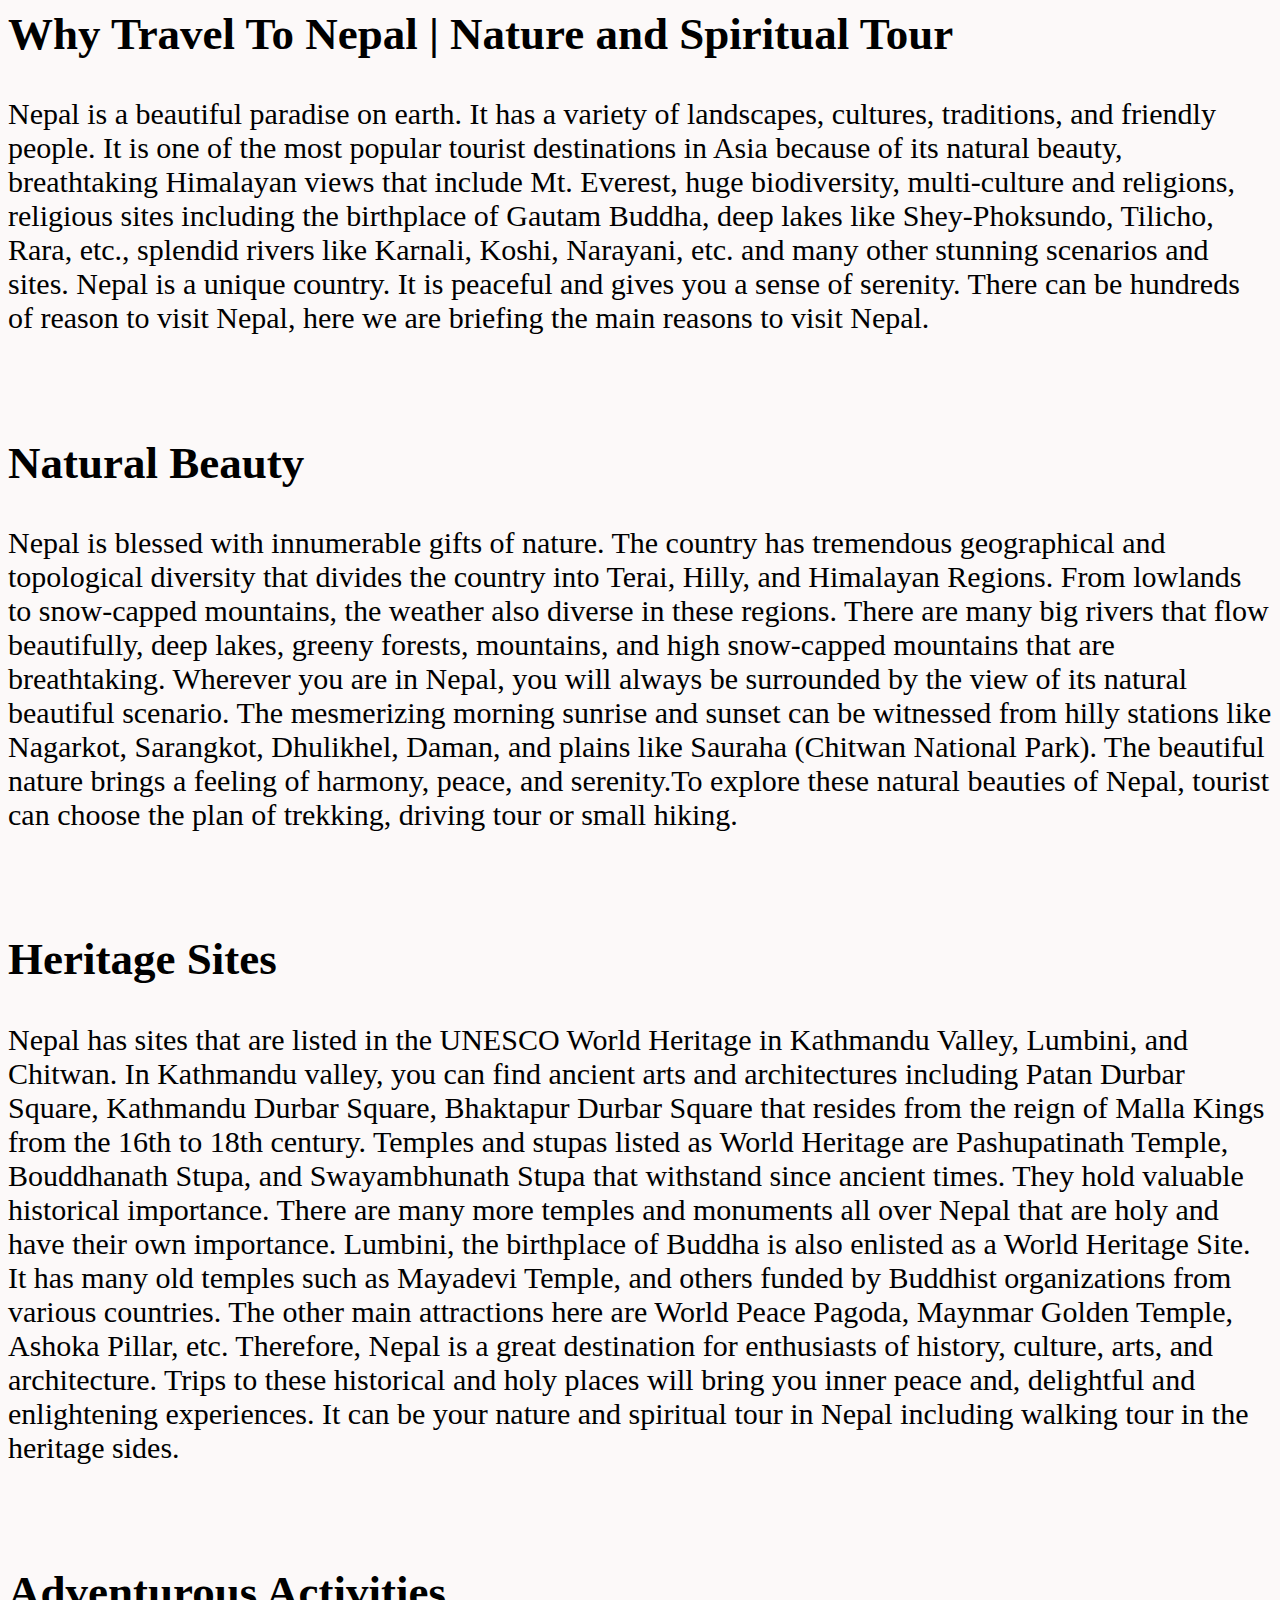
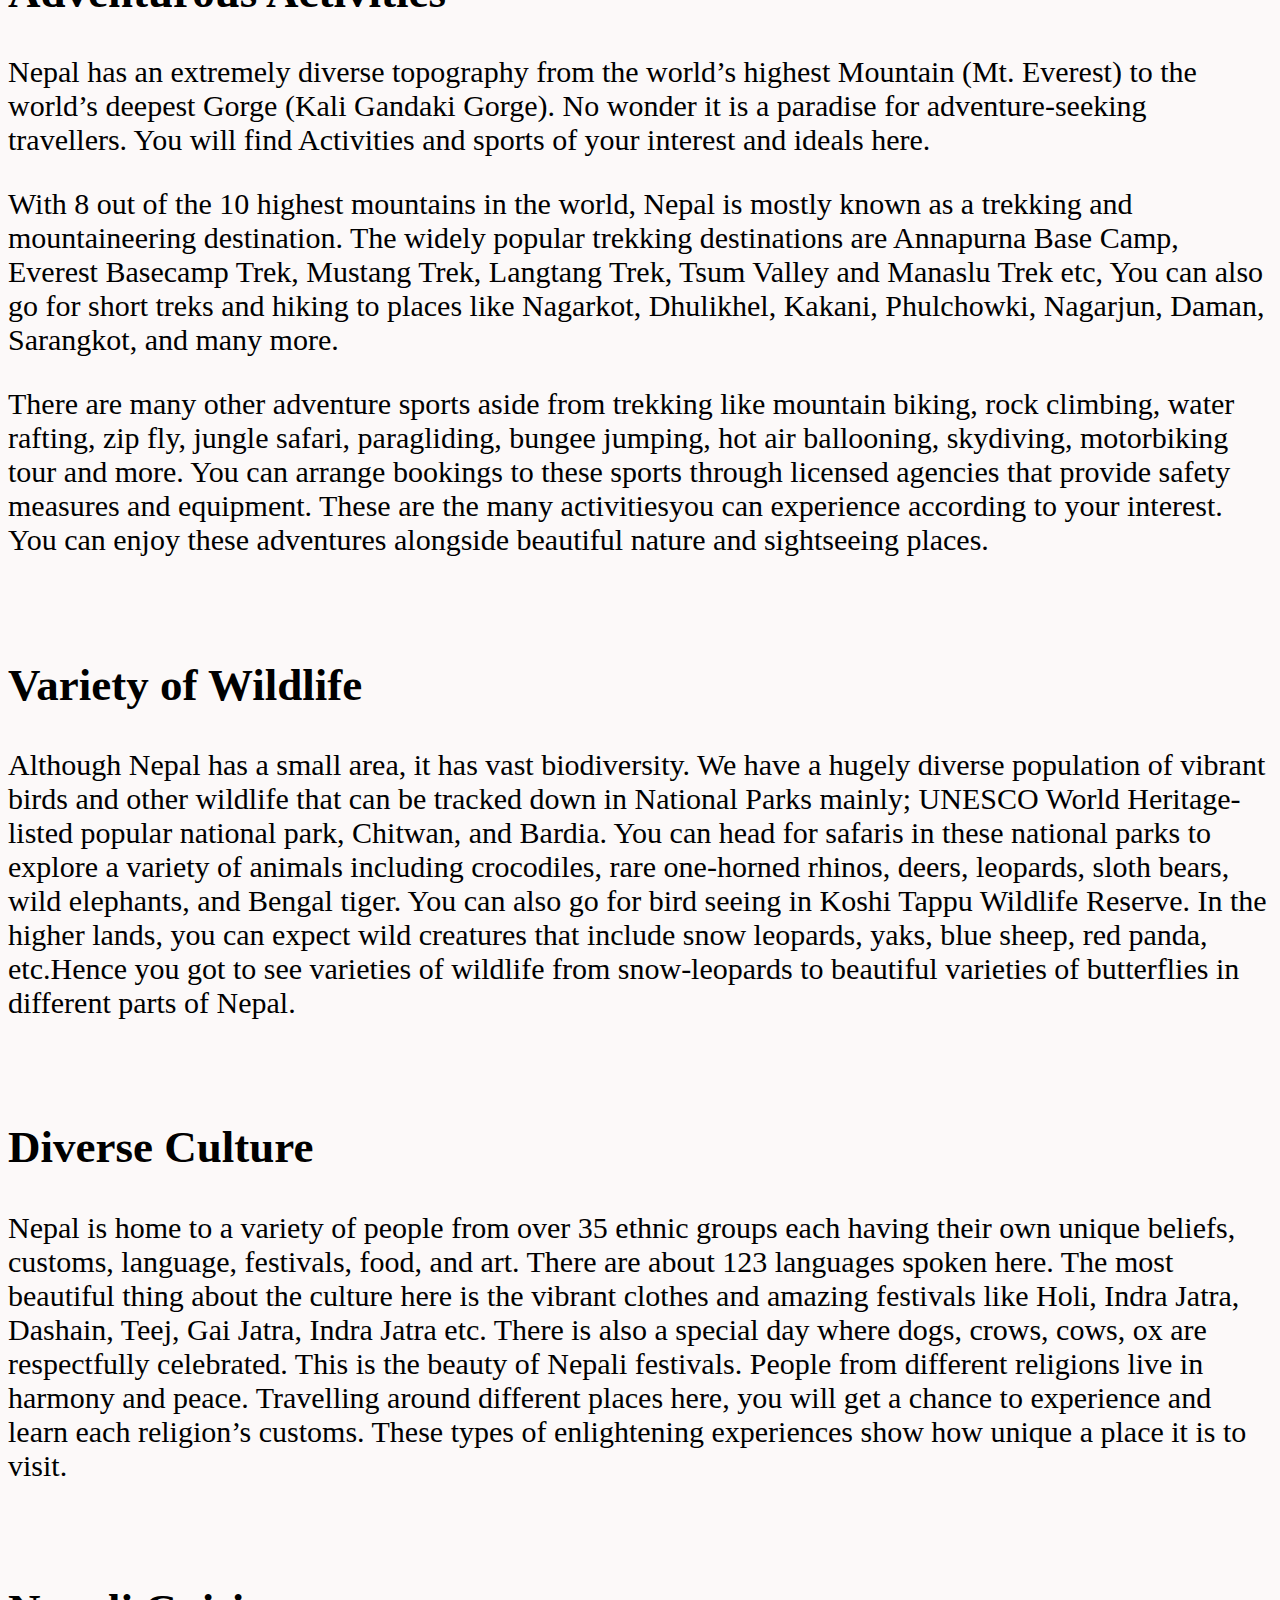
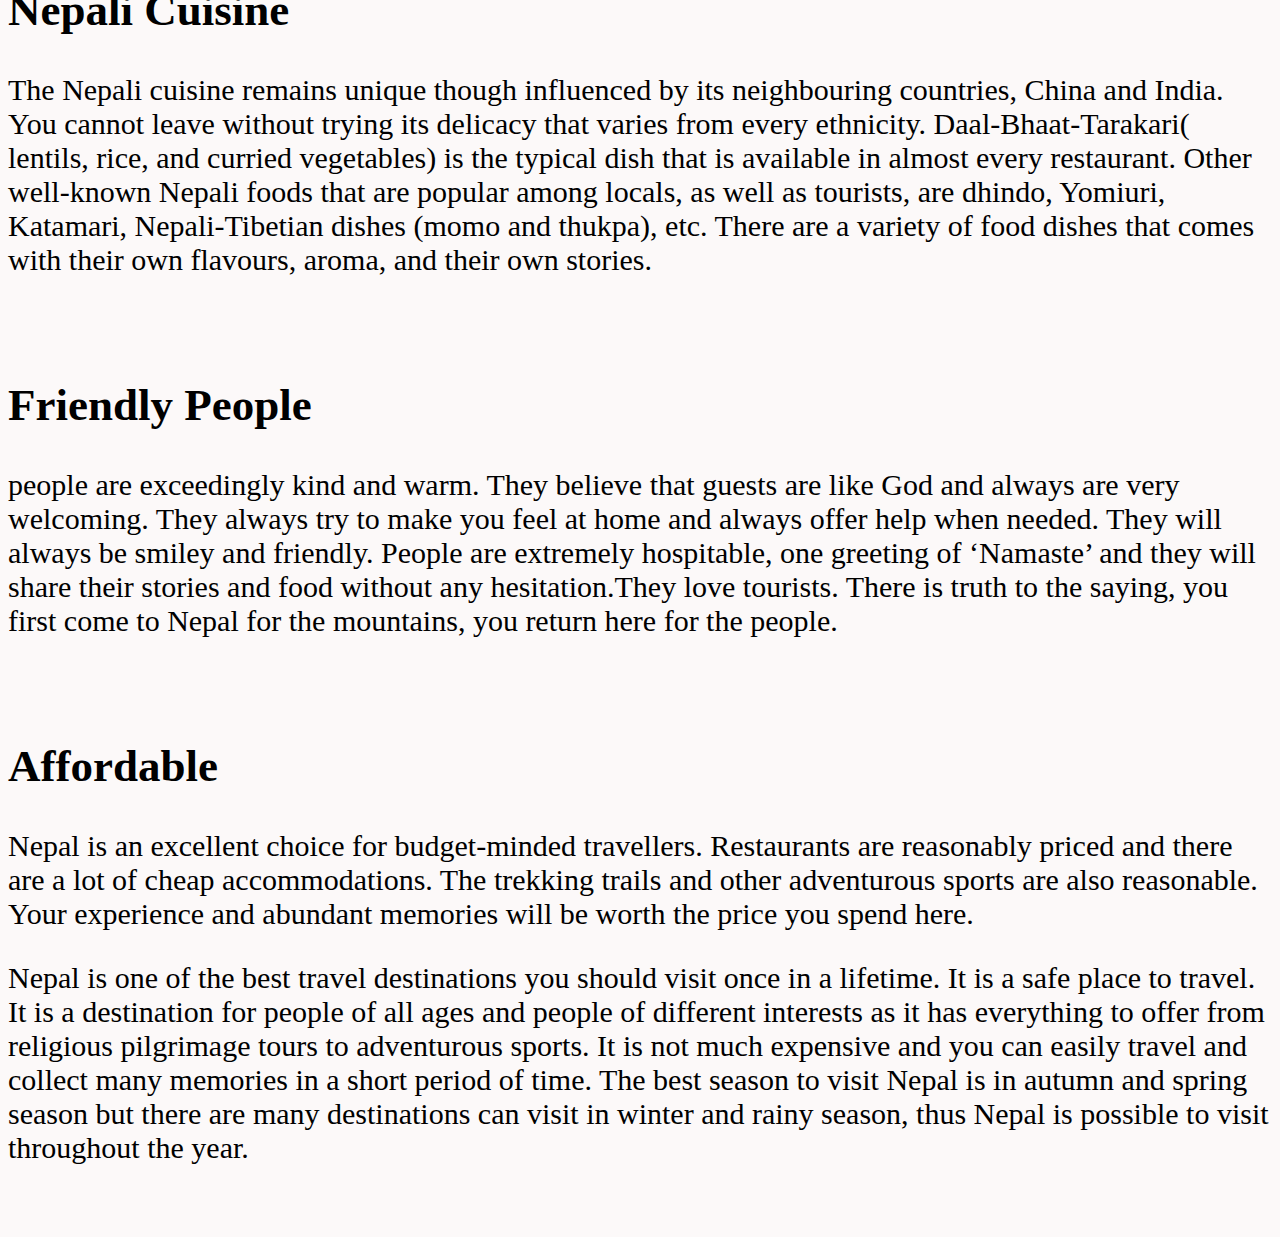
<file: nav/learnmore.html>
<html>
    <head>
        <title></title>
    </head>
    <style> 
    body{
        font-size: 30px;
        background-color: rgb(252, 249, 249);
        font-style: normal;
        color: #000;
    }
    
    </style>
    <body>
          <h2>Why Travel To Nepal | Nature and Spiritual Tour</h2>
          <p>Nepal is a beautiful paradise on earth. It has a variety of landscapes, cultures, traditions, and friendly people.
             It is one of the most popular tourist destinations in Asia because of its natural beauty, breathtaking Himalayan 
             views that include Mt. Everest, huge biodiversity, multi-culture and religions, religious sites including the birthplace
              of Gautam Buddha, deep lakes like Shey-Phoksundo, Tilicho, Rara, etc., splendid rivers like Karnali, Koshi, Narayani,
               etc. and many other stunning scenarios and sites. Nepal is a unique country. It is peaceful and gives you a sense of
                serenity. There can be hundreds of reason to visit Nepal, here we are briefing the main reasons to visit Nepal. </p><br>
        <h2>Natural Beauty</h2>
        <p>Nepal is blessed with innumerable gifts of nature. The country has tremendous geographical and topological diversity
 that divides the country into Terai, Hilly, and Himalayan Regions. From lowlands to snow-capped mountains, the weather
 also diverse in these regions. There are many big rivers that flow beautifully, deep lakes, greeny forests, mountains, 
and high snow-capped mountains that are breathtaking. Wherever you are in Nepal, you will always be surrounded by the 
 view of its natural beautiful scenario. The mesmerizing morning sunrise and sunset can be witnessed from hilly stations 
like Nagarkot, Sarangkot, Dhulikhel, Daman, and plains like Sauraha (Chitwan National Park). The beautiful nature brings 
 a feeling of harmony, peace, and serenity.To explore these natural beauties of Nepal, tourist can choose the plan of
 trekking, driving tour or small hiking.</p><br>
<h2>Heritage Sites</h2>
<p>Nepal has sites that are listed in the UNESCO World Heritage in Kathmandu Valley, Lumbini, and Chitwan. In Kathmandu
 valley, you can find ancient arts and architectures including Patan Durbar Square, Kathmandu Durbar Square, Bhaktapur
 Durbar Square that resides from the reign of Malla Kings from the 16th to 18th century. Temples and stupas listed as
 World Heritage are Pashupatinath Temple, Bouddhanath Stupa, and  Swayambhunath Stupa that withstand since ancient times.
They hold valuable historical importance. There are many more temples and monuments all over Nepal that are holy and
have their own importance. Lumbini, the birthplace of Buddha is also enlisted as a World Heritage Site. It has many
 old temples such as Mayadevi Temple, and others funded by Buddhist organizations from various countries. The other
main attractions here are World Peace Pagoda, Maynmar Golden Temple, Ashoka Pillar, etc. Therefore, Nepal is a great
 destination for enthusiasts of history, culture, arts, and architecture. Trips to these historical and holy places
    will bring you inner peace and, delightful and enlightening experiences. It can be your nature and spiritual tour
in Nepal including walking tour in the heritage sides.</p><br>
<h2>Adventurous Activities</h2>
<p>Nepal has an extremely diverse topography from the world’s highest Mountain (Mt. Everest) to the world’s deepest 
    Gorge (Kali Gandaki Gorge). No wonder it is a paradise for adventure-seeking travellers. You will find Activities
 and sports of your interest and ideals here.</p>
 <p>With 8 out of the 10 highest mountains in the world, Nepal is mostly known as a trekking and mountaineering destination.
     The widely popular trekking destinations are Annapurna Base Camp, Everest Basecamp Trek, Mustang Trek, Langtang Trek,
      Tsum Valley and Manaslu Trek etc, You can also go for short treks and hiking to places like Nagarkot, Dhulikhel, Kakani,
     Phulchowki, Nagarjun, Daman, Sarangkot, and many more.</p>
     <p>There are many other adventure sports aside from trekking like mountain biking, rock climbing, water rafting, zip fly,
    jungle safari, paragliding, bungee jumping, hot air ballooning, skydiving, motorbiking tour and more. You can arrange
    bookings to these sports through licensed agencies that provide safety measures and equipment. These are the many 
    activitiesyou can experience according to your interest. You can enjoy these adventures alongside beautiful nature and
    sightseeing places.</p><br>
    <h2>Variety of Wildlife</h2>
    <p>Although Nepal has a small area, it has vast biodiversity. We have a hugely diverse population of vibrant birds and other
         wildlife that can be tracked down in National Parks mainly; UNESCO World Heritage-listed popular national park, Chitwan,
and Bardia. You can head for safaris in these national parks to explore a variety of animals including crocodiles, rare
   one-horned rhinos, deers, leopards, sloth bears, wild elephants, and Bengal tiger. You can also go for bird seeing in
 Koshi Tappu Wildlife Reserve. In the higher lands, you can expect wild creatures that include snow leopards, yaks, blue
  sheep, red panda, etc.Hence you got to see varieties of wildlife from snow-leopards to beautiful varieties of butterflies
 in different parts of Nepal.</p><br>
 <h2>Diverse Culture</h2>
 <p>Nepal is home to a variety of people from over 35 ethnic groups each having their own unique beliefs, customs, language,
     festivals, food, and art. There are about 123 languages spoken here. The most beautiful thing about the culture here is
      the vibrant clothes and amazing festivals like Holi, Indra Jatra, Dashain, Teej, Gai Jatra, Indra Jatra etc. There is 
      also a special day where dogs, crows, cows, ox are respectfully celebrated. This is the beauty of Nepali festivals. People 
      from different religions live in harmony and peace. Travelling around different places here, you will get a chance to experience
       and learn each religion’s customs. These types of enlightening experiences show how unique a place it is to visit.</p><br>
       <h2>Nepali Cuisine</h2>
       <p>The Nepali cuisine remains unique though influenced by its neighbouring countries, China and India. You cannot leave without
    trying its delicacy that varies from every ethnicity. Daal-Bhaat-Tarakari( lentils, rice, and curried vegetables) is the typical
     dish that is available in almost every restaurant. Other well-known Nepali foods that are popular among locals, as well as
    tourists, are dhindo, Yomiuri, Katamari, Nepali-Tibetian dishes (momo and thukpa), etc. There are a variety of food dishes
     that comes with their own flavours, aroma, and their own stories.</p><br>
     <h2>Friendly People</h2>
     <p> people are exceedingly kind and warm. They believe that guests are like God and always are very welcoming. They always
         try to make you feel at home and always offer help when needed. They will always be smiley and friendly. People are extremely
          hospitable, one greeting of ‘Namaste’ and they will share their stories and food without any hesitation.They love tourists.
        There is truth to the saying, you first come to Nepal for the mountains, you return here for the people.</p><br>
    <h2>Affordable</h2>
    <p>Nepal is an excellent choice for budget-minded travellers. Restaurants are reasonably priced and there are a lot of cheap
         accommodations. The trekking trails and other adventurous sports are also reasonable. Your experience and abundant memories
          will be worth the price you spend here.</p>
          <p>Nepal is one of the best travel destinations you should visit once in a lifetime. It is a safe place to travel. It is
             a destination for people of all ages and people of different interests as it has everything to offer from religious
              pilgrimage tours to adventurous sports. It is not much expensive and you can easily travel and collect many memories
               in a short period of time. The best season to visit Nepal is in autumn and spring season but there are many destinations
                can visit in winter and rainy season, thus Nepal is possible to visit throughout the year. </p><br>
    </body>
</html>
</file>
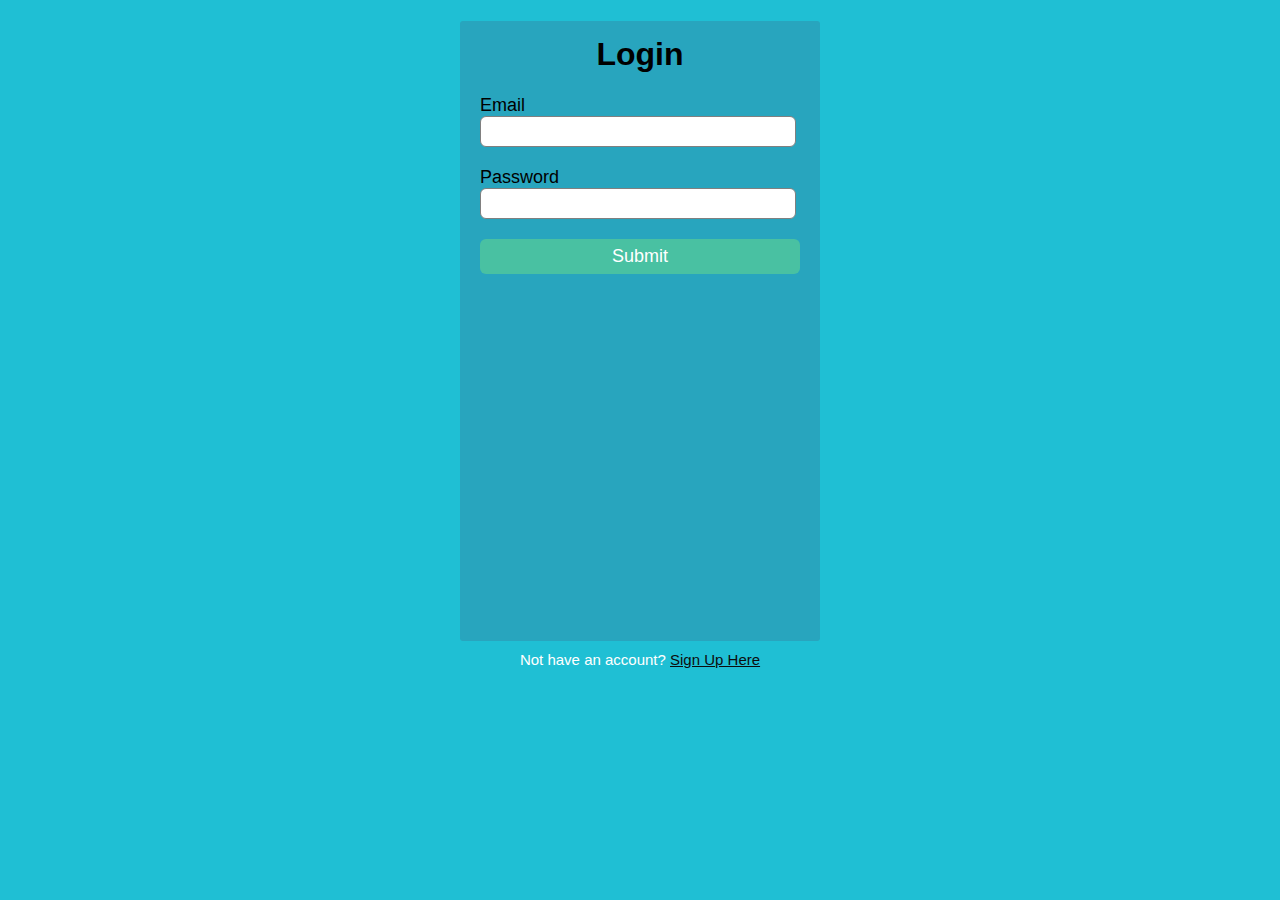
<file: nav/form/login.html>
<!DOCTYPE html>
<html lang="en">
  <head>
    <title>Login | By Code Info</title>
  </head>
  <style>
  body {
  background-color: rgb(31, 191, 212);
  font-family: "Roboto", sans-serif;
}
.login-box {
  width: 360px;
  height: 620px;
  margin: auto;
  background-color: rgb(40, 165, 190);
  border-radius: 3px;
}

h1 {
  text-align: center;
  padding-top: 15px;
}



form {
  width: 300px;
  margin-left: 20px;
}

form label {
  display: flex;
  margin-top: 20px;
  font-size: 18px;
}

form input {
  width: 100%;
  padding: 7px;
  border: none;
  border: 1px solid gray;
  border-radius: 6px;
  outline: none;
}
input[type="button"] {
  width: 320px;
  height: 35px;
  margin-top: 20px;
  border: none;
  background-color: #49c1a2;
  color: white;
  font-size: 18px;
}
p {
  text-align: center;
  padding-top: 20px;
  font-size: 15px;
}
.para-2 {
  text-align: center;
  color: white;
  font-size: 15px;
  margin-top: -10px;
}
.para-2 a {
  color: #0d0d0d;
}

  </style>
  <body>
    <div class="login-box">
      <h1>Login</h1>
      <form method="connect.php">
        <label>Email</label>
        <input type="email" placeholder="" />
        <label>Password</label>
        <input type="password" placeholder="" />
        <input type="button" value="Submit" />
      <closeform></closeform></form>
    </div>
    <p class="para-2">
      Not have an account? <a href="signup.html">Sign Up Here</a>
    </p>
  </body>
</html>
</file>
